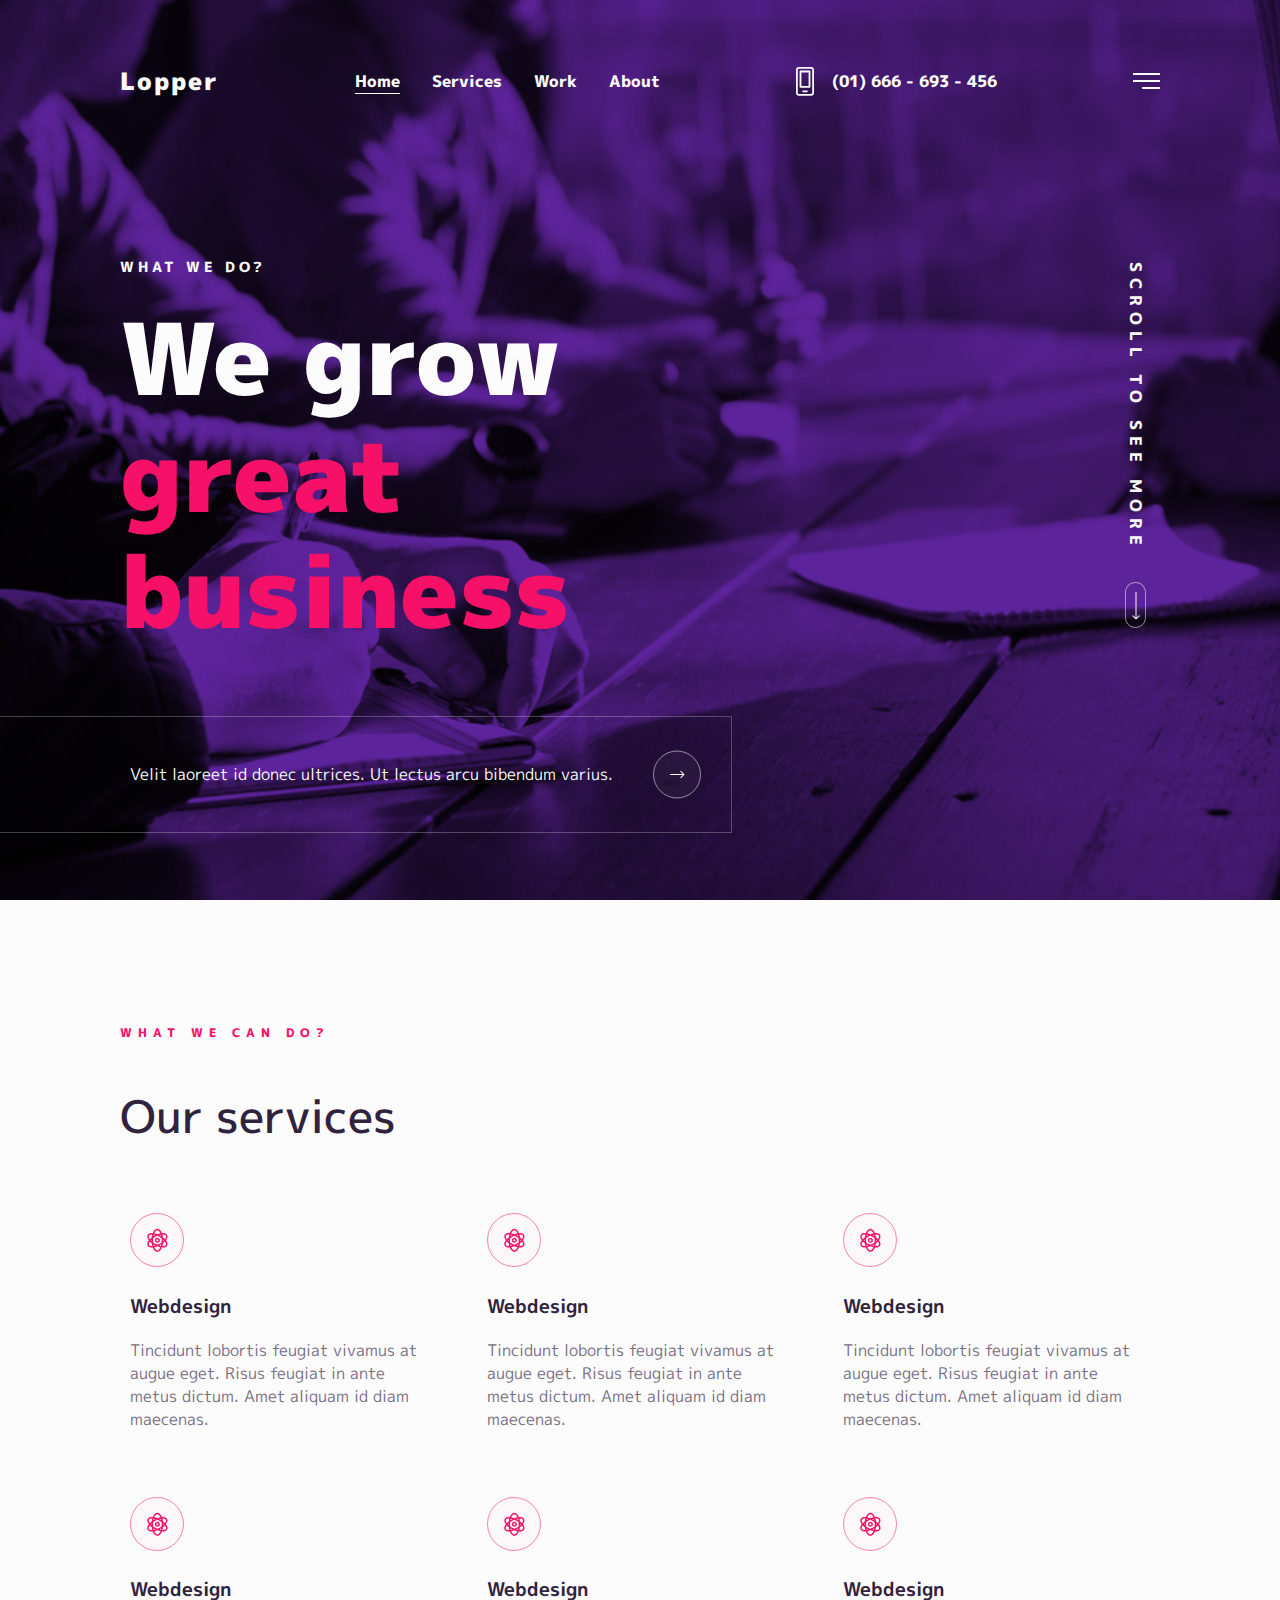
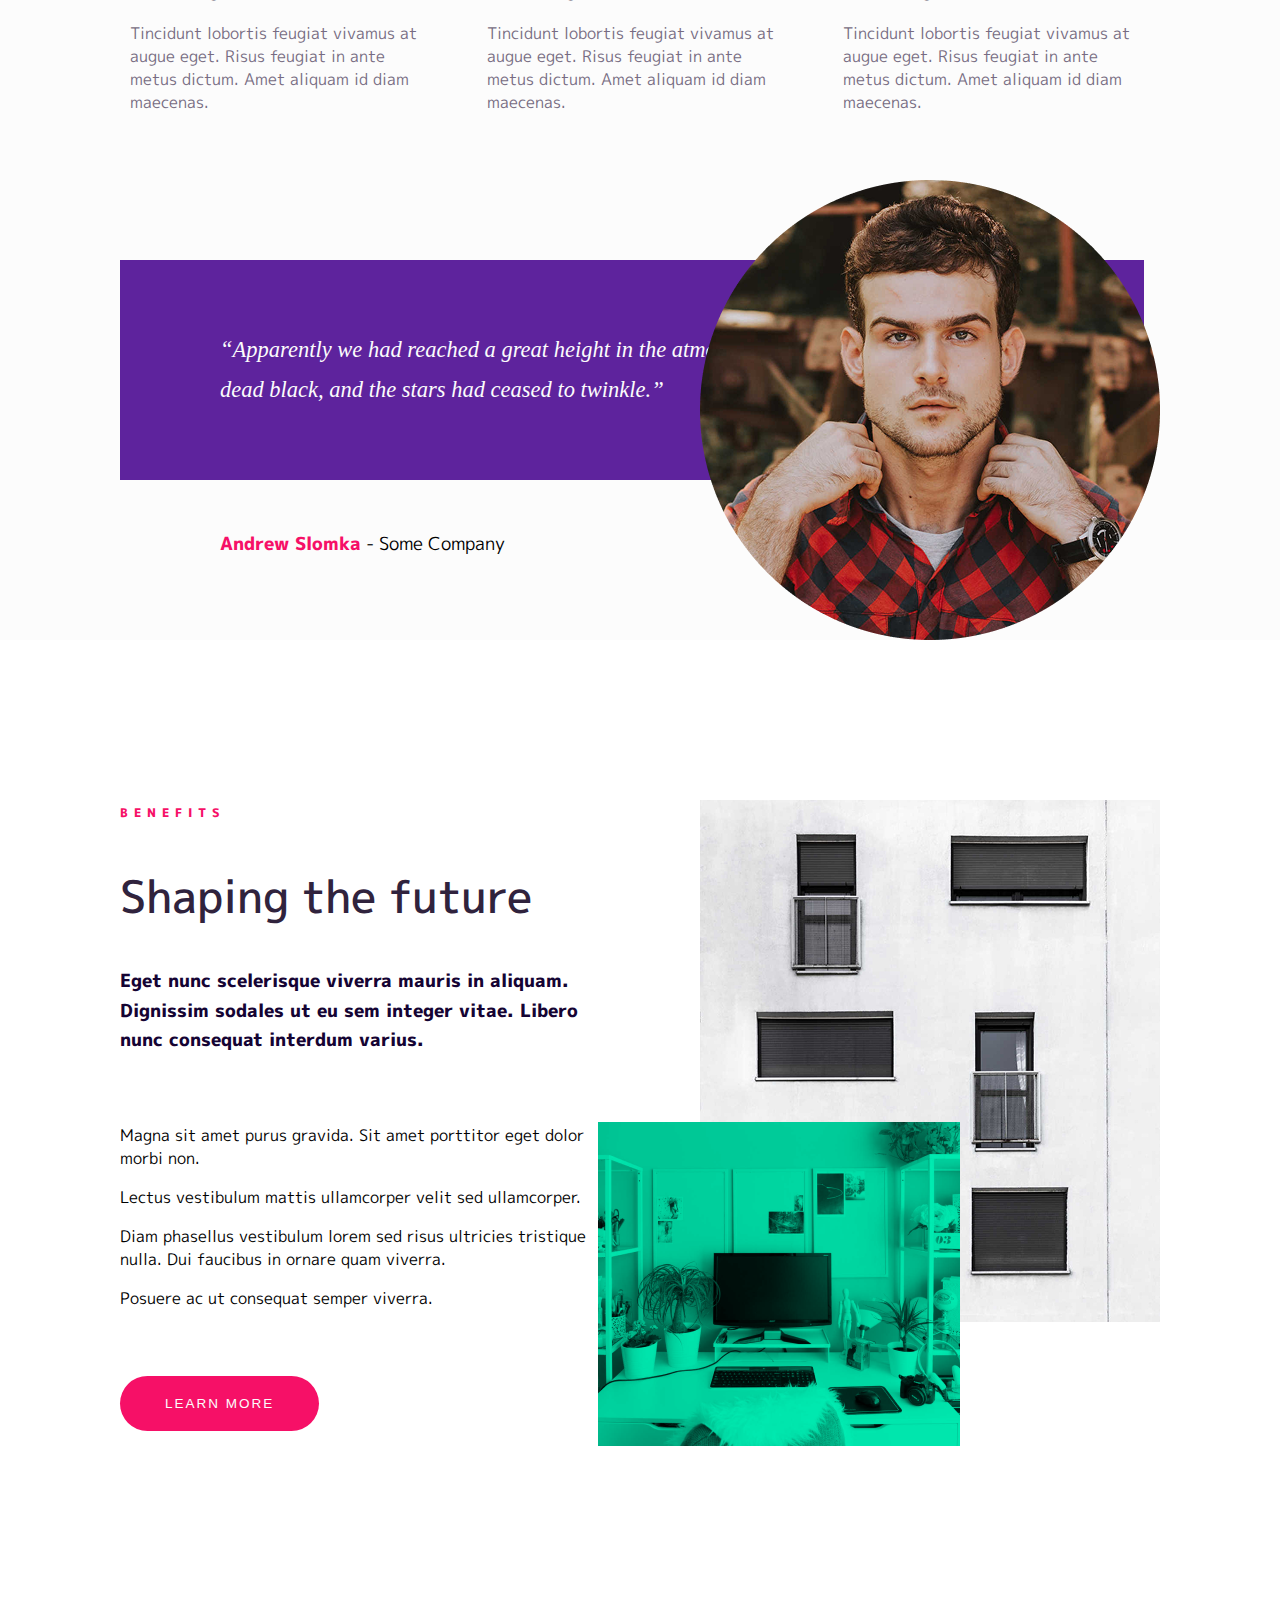
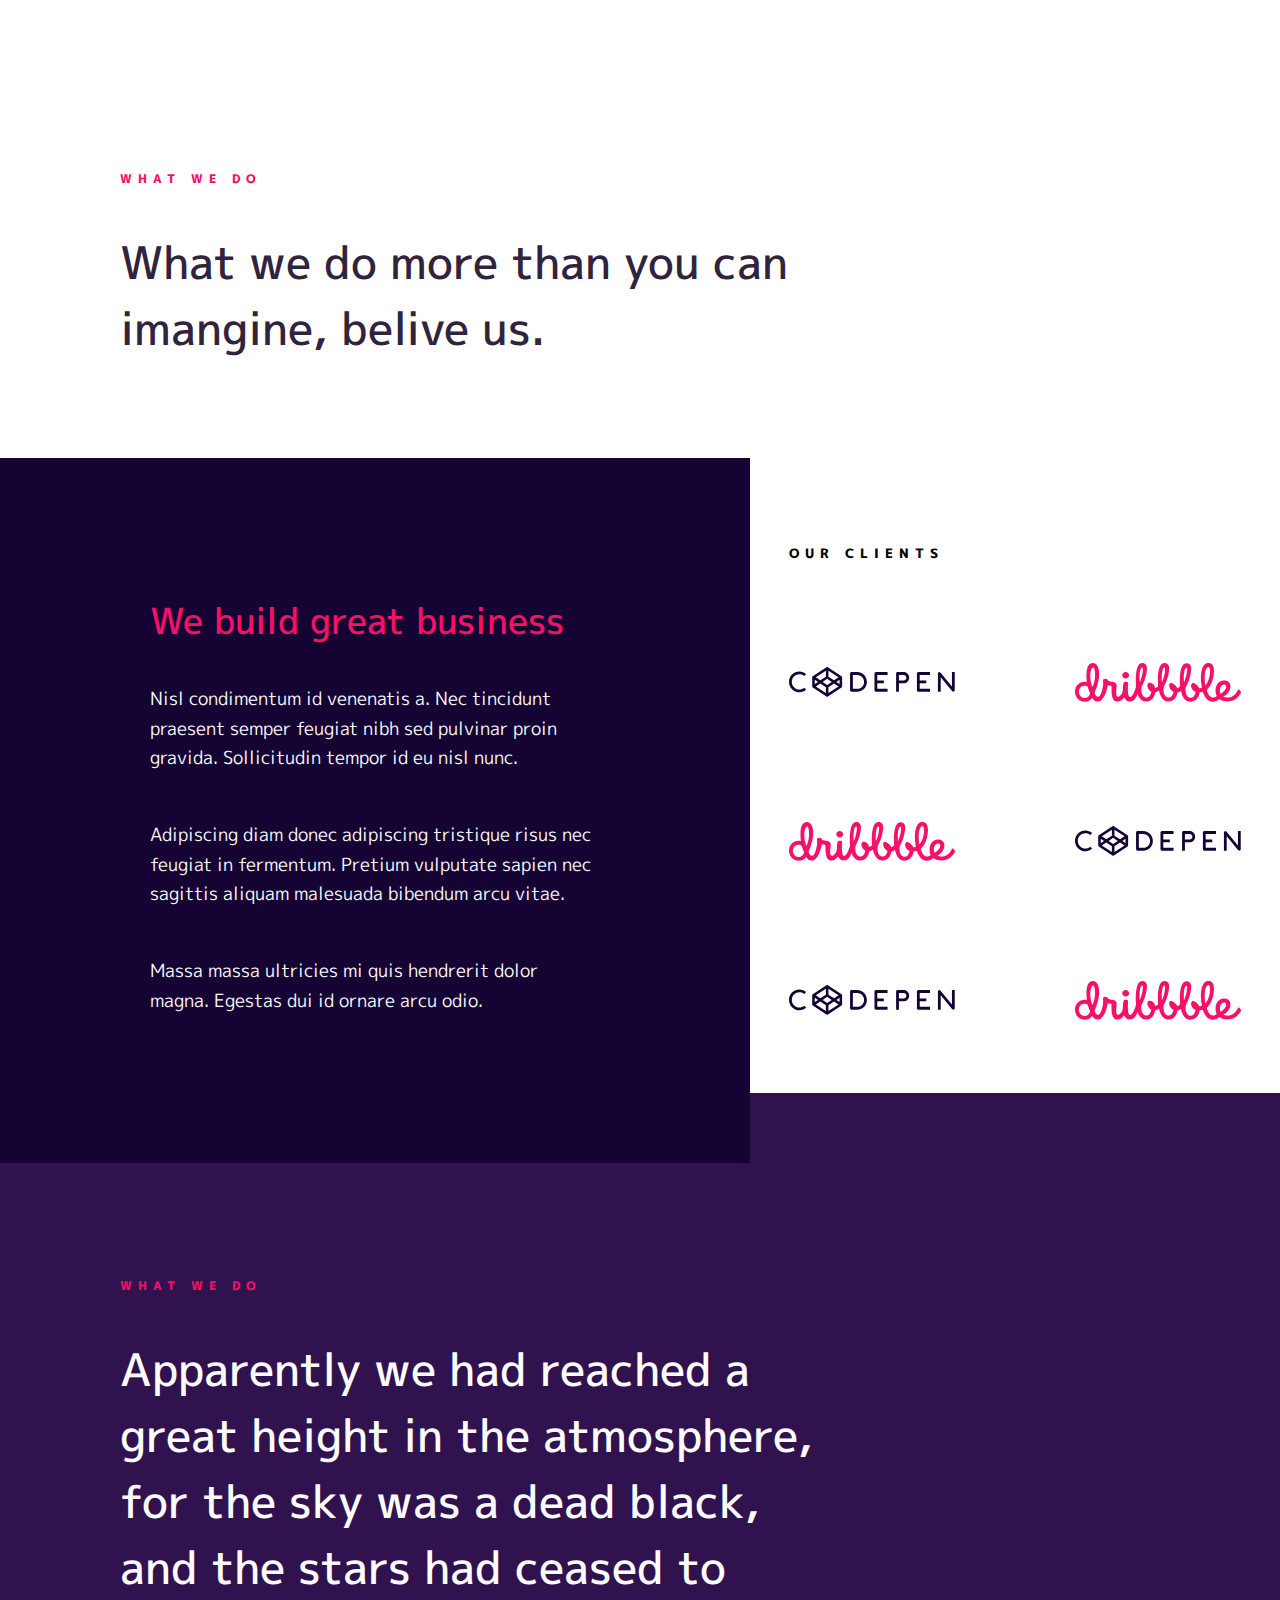
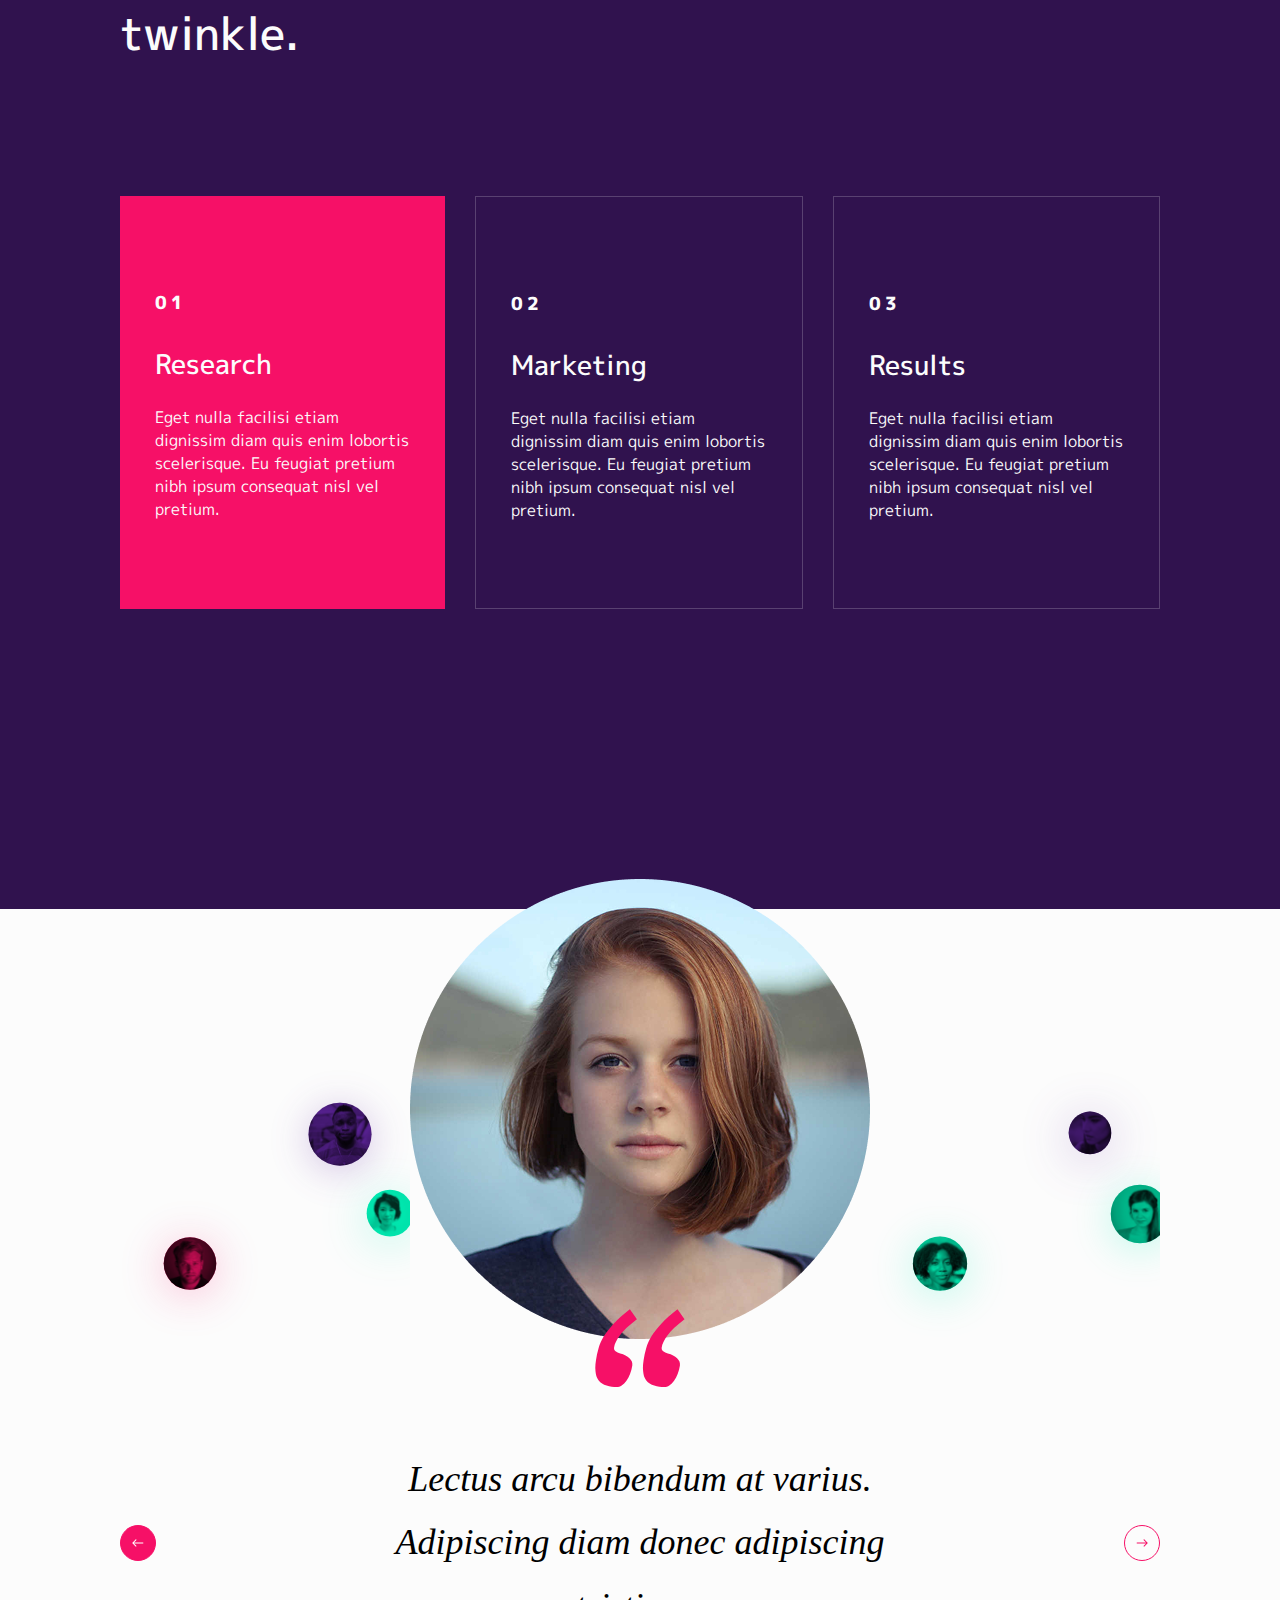
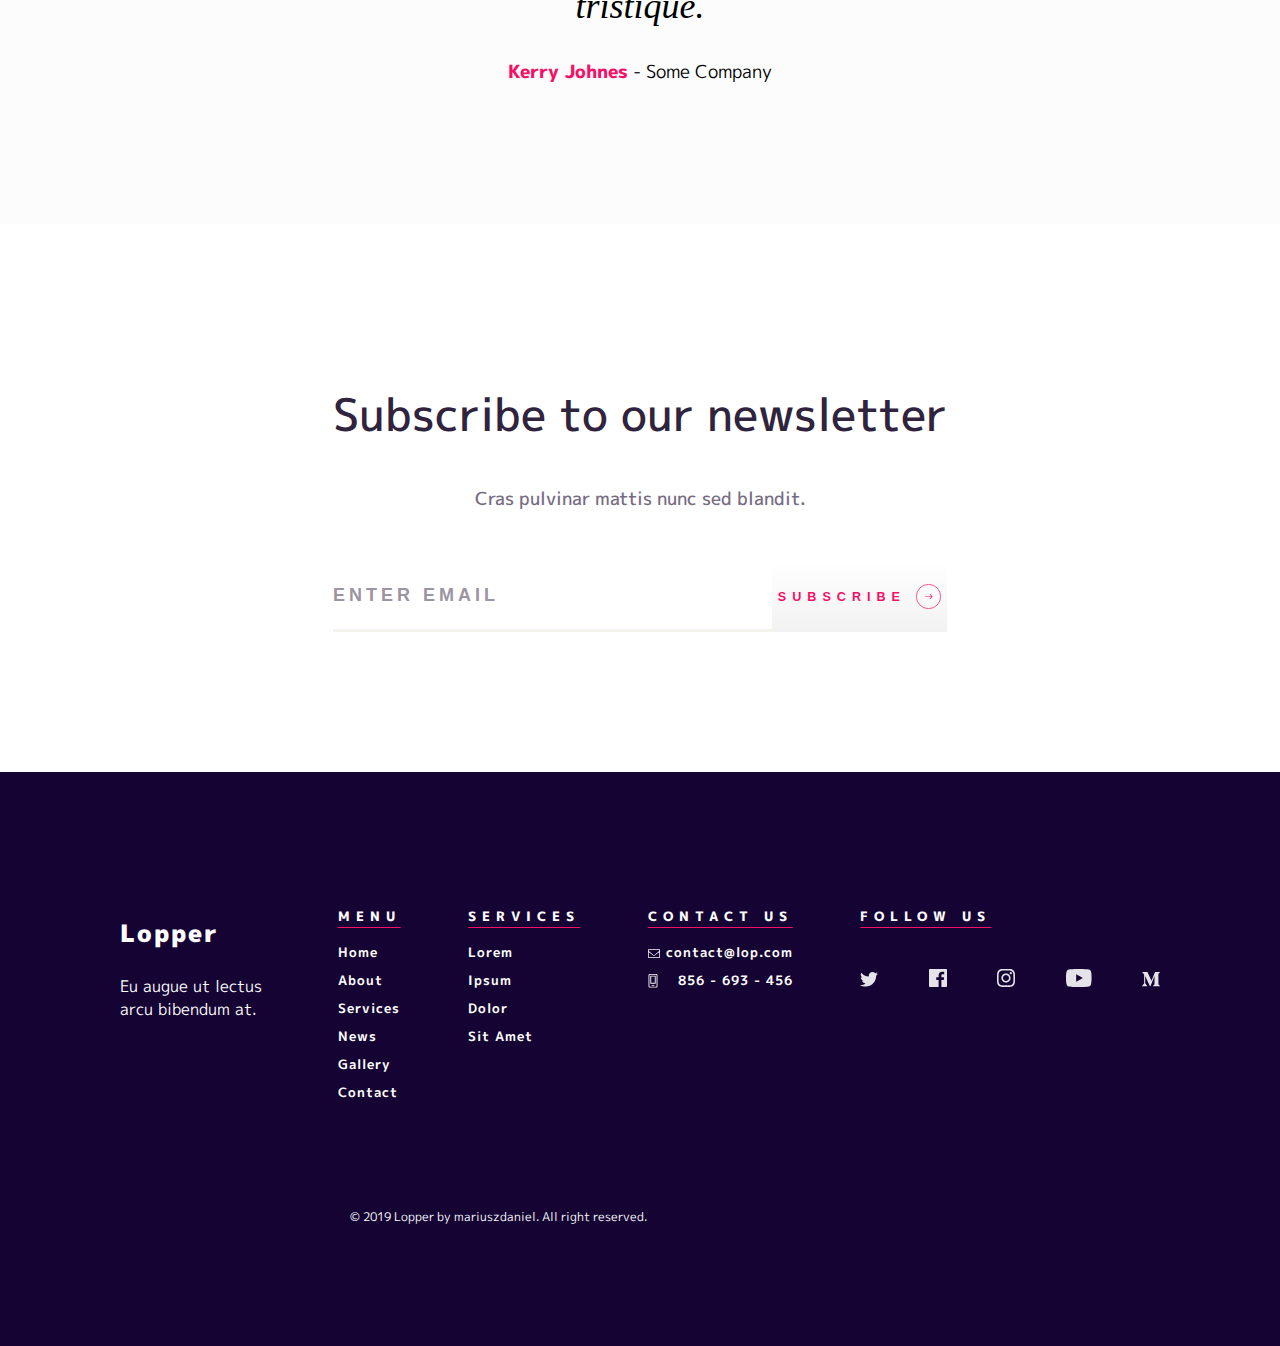
<file: index.html>
<!DOCTYPE html>
<html lang="en">
<head>
    <meta charset="UTF-8">
    <title>Lopper</title>
    <link rel="stylesheet" type="text/css" href="./scss/all.css">
    <link rel="preload" href="assets/bg.png" as="image">
    <link rel="preconnect" href="https://fonts.googleapis.com">
    <link rel="preconnect" href="https://fonts.gstatic.com" crossorigin>
    <link href="https://fonts.googleapis.com/css2?family=M+PLUS+1p:wght@400;500;700;800;900&display=swap"
          rel="stylesheet">
</head>
<body>

<section class="home">
    <header class="header">
        <h1 class="header__logo">Lopper</h1>
        <ul class="header__links">
            <li class="active"><a href="#">Home</a></li>
            <li><a href="./services.html">Services</a></li>
            <li><a href="">Work</a></li>
            <li><a href="./about.html">About</a></li>
        </ul>
        <p class="header__number">
        <svg width="18" height="29" viewBox="0 0 18 29" fill="none" xmlns="http://www.w3.org/2000/svg">
            <path d="M12.6 5.4V18.9H5.4V5.4H12.6ZM15.3 0H2.7C1.20938 0 0 1.20938 0 2.7V26.1C0 27.5906 1.20938 28.8 2.7 28.8H15.3C16.7906 28.8 18 27.5906 18 26.1V2.7C18 1.20938 16.7906 0 15.3 0ZM2.7 27C2.205 27 1.8 26.595 1.8 26.1V2.7C1.8 2.205 2.205 1.8 2.7 1.8H15.3C15.795 1.8 16.2 2.205 16.2 2.7V26.1C16.2 26.595 15.795 27 15.3 27H2.7ZM13.725 3.6H4.275C3.90375 3.6 3.6 3.90375 3.6 4.275V20.025C3.6 20.3963 3.90375 20.7 4.275 20.7H13.725C14.0962 20.7 14.4 20.3963 14.4 20.025V4.275C14.4 3.90375 14.0962 3.6 13.725 3.6ZM11.025 23.4H6.975C6.60375 23.4 6.3 23.7038 6.3 24.075V24.525C6.3 24.8963 6.60375 25.2 6.975 25.2H11.025C11.3962 25.2 11.7 24.8963 11.7 24.525V24.075C11.7 23.7038 11.3962 23.4 11.025 23.4Z" fill="currentColor"/>
        </svg>
        (01) 666 - 693 - 456</p>
        <svg class="header__burger" width="27" height="16" viewBox="0 0 27 16" fill="none" xmlns="http://www.w3.org/2000/svg">
            <rect width="27" height="2" fill="#FCFCFC"/>
            <rect y="7" width="27" height="2" fill="#FCFCFC"/>
            <rect x="9" y="14" width="18" height="2" fill="#FCFCFC"/>
        </svg>

    </header>
    <div class="home__wrapper">
        <div class="home__title">
            <p>What we do?</p>
            <h1>We grow <span class="pink">great business</span></h1>
        </div>
        <div class="home__scroll">
            <p>Scroll to see more</p>
            <img src="/assets/arrow--long.svg" alt="Длинная стрелка">
        </div>
    </div>
    <div class="home__subheader">
        <p>Velit laoreet id donec ultrices. Ut lectus arcu bibendum varius.</p>
        <img src="/assets/arrow.svg" alt="Стрелка">
    </div>
</section>

<section class="services">
    <div class="services__title">
        <small>What we can do?</small>
        <h2>Our services</h2>
    </div>
    <div class="services__list">
        <div class="services__card">
            <img src="/assets/services-icon.svg" alt="Сервис">
            <h3>Webdesign</h3>
            <p>Tincidunt lobortis feugiat vivamus at augue eget. Risus feugiat in ante metus dictum. Amet aliquam id
                diam maecenas.</p>
        </div>
        <div class="services__card">
            <img src="/assets/services-icon.svg" alt="Сервис">
            <h3>Webdesign</h3>
            <p>Tincidunt lobortis feugiat vivamus at augue eget. Risus feugiat in ante metus dictum. Amet aliquam id
                diam maecenas.</p>
        </div>
        <div class="services__card">
            <img src="/assets/services-icon.svg" alt="Сервис">
            <h3>Webdesign</h3>
            <p>Tincidunt lobortis feugiat vivamus at augue eget. Risus feugiat in ante metus dictum. Amet aliquam id
                diam maecenas.</p>
        </div>
        <div class="services__card">
            <img src="/assets/services-icon.svg" alt="Сервис">
            <h3>Webdesign</h3>
            <p>Tincidunt lobortis feugiat vivamus at augue eget. Risus feugiat in ante metus dictum. Amet aliquam id
                diam maecenas.</p>
        </div>
        <div class="services__card">
            <img src="/assets/services-icon.svg" alt="Сервис">
            <h3>Webdesign</h3>
            <p>Tincidunt lobortis feugiat vivamus at augue eget. Risus feugiat in ante metus dictum. Amet aliquam id
                diam maecenas.</p>
        </div>
        <div class="services__card">
            <img src="/assets/services-icon.svg" alt="Сервис">
            <h3>Webdesign</h3>
            <p>Tincidunt lobortis feugiat vivamus at augue eget. Risus feugiat in ante metus dictum. Amet aliquam id
                diam maecenas.</p>
        </div>
    </div>
    <div class="services__quote">
        <blockquote>“Apparently we had reached a great height in the atmosphere, for the sky was a dead black, and the
            stars had ceased to twinkle.”
        </blockquote>
    </div>
    <div class="services__author">
        <img src="/assets/quote--man.png" alt="Мужик">
        <p><span class="pink">Andrew Slomka</span> - Some Company</p>
    </div>
</section>

<section class="benefits">
    <div class="benefits__content">
        <div class="benefits__title">
            <small>Benefits</small>
            <h2>Shaping the future</h2>
            <h4>Eget nunc scelerisque viverra mauris in aliquam. Dignissim sodales ut eu sem integer vitae. Libero nunc
                consequat interdum varius.</h4>
        </div>
        <div class="benefits__info">
            <p>Magna sit amet purus gravida. Sit amet porttitor eget dolor morbi non.</p>
            <p>Lectus vestibulum mattis ullamcorper velit sed ullamcorper.</p>
            <p>Diam phasellus vestibulum lorem sed risus ultricies tristique nulla. Dui faucibus in ornare quam
                viverra.</p>
            <p>Posuere ac ut consequat semper viverra.</p>
            <button class="button">Learn more</button>
        </div>
    </div>
    <div class="benefits__images">
        <img src="/assets/benefits--img.png" alt="Первая фотка">
        <img class="upper" src="/assets/benefits--img2.png" alt="Вторая фотка">
    </div>
</section>

<section class="clients">
    <div class="clients__title">
        <small>What we do</small>
        <h2>What we do more than you can imangine, belive us.</h2>
    </div>
    <div class="clients__content">
        <div class="clients__text">
            <h3>We build great business</h3>
            <p>Nisl condimentum id venenatis a. Nec tincidunt praesent semper feugiat nibh sed pulvinar proin gravida.
                Sollicitudin tempor id eu nisl nunc. </p>
            <p>Adipiscing diam donec adipiscing tristique risus nec feugiat in fermentum. Pretium vulputate sapien nec
                sagittis aliquam malesuada bibendum arcu vitae. </p>
            <p>Massa massa ultricies mi quis hendrerit dolor magna. Egestas dui id ornare arcu odio. </p>
        </div>
        <div class="clients__list">
            <p>Our clients</p>
            <div class="clients__logos">
                <img src="/assets/codepen.svg" alt="Codepen">
                <img src="/assets/dribble.svg" alt="Dribble">
                <img src="/assets/dribble.svg" alt="Dribble">
                <img src="/assets/codepen.svg" alt="Codepen">
                <img src="/assets/codepen.svg" alt="Codepen">
                <img src="/assets/dribble.svg" alt="Dribble">
            </div>
        </div>
    </div>
    <div class="clients__advantages">
        <small>What we do</small>
        <h2>Apparently we had reached a great height in the atmosphere, for the sky was a dead black, and the stars had ceased to twinkle.</h2>
        <div class="clients__cards">
            <div class="clients__cards--active">
                <h3>01</h3>
                <h2>Research</h2>
                <p>Eget nulla facilisi etiam dignissim diam quis enim lobortis scelerisque. Eu feugiat pretium nibh
                    ipsum consequat nisl vel pretium.</p>
            </div>
            <div class="clients__cards--dark">
                <h3 class="pink">02</h3>
                <h2>Marketing</h2>
                <p>Eget nulla facilisi etiam dignissim diam quis enim lobortis scelerisque. Eu feugiat pretium nibh
                    ipsum consequat nisl vel pretium.</p>
            </div>
            <div class="clients__cards--dark">
                <h3 class="pink">03</h3>
                <h2>Results</h2>
                <p>Eget nulla facilisi etiam dignissim diam quis enim lobortis scelerisque. Eu feugiat pretium nibh
                    ipsum consequat nisl vel pretium.</p>
            </div>
        </div>
    </div>
</section>

<section class="quote">
    <div class="quote__content">
        <div class="quote__floating">
            <img src="/assets/man1.svg" alt="Мужик">
            <img src="/assets/man2.svg" alt="Мужик">
            <img src="/assets/woman1.svg" alt="Баба">
        </div>
        <div class="quote__image">
            <img src="/assets/quote--woman.png" alt="Женщина">
            <img class="quote--sign" src="/assets/quote--sign.svg" alt="Знак цитаты">
        </div>
        <div class="quote__floating">
            <img src="/assets/woman2.svg" alt="Мужик">
            <img src="/assets/woman3.svg" alt="Мужик">
            <img src="/assets/woman4.svg" alt="Женщина">
            <img src="/assets/man3.svg" alt="Мужик">
        </div>
    </div>
    <div class="quote__text">
        <img src="/assets/arrow--left.svg" alt="Стрелка влево">
        <blockquote>Lectus arcu bibendum at varius. Adipiscing diam donec adipiscing tristique.</blockquote>
        <img src="/assets/arrow--right.svg" alt="Стрелка вправо">
    </div>
    <p><span class="pink">Kerry Johnes</span> - Some Company</p>
</section>

<section class="subscribe">
    <div>
        <h2>Subscribe to our newsletter</h2>
        <p>Cras pulvinar mattis nunc sed blandit.</p>
        <label class="subscribe__label">
            <input type="email" placeholder="Enter email">
            <button>Subscribe <img src="/assets/arrow--right.svg" alt="Стрелка вправо"></button>
        </label>
    </div>
</section>

<footer class="footer">
    <div class="footer__content">
        <div class="footer__logo">
            <h2>Lopper</h2>
            <p>Eu augue ut lectus arcu bibendum at.</p>
        </div>
        <div class="footer__menu">
            <h2>Menu</h2>
            <ul>
                <li><a href="index.html">Home</a></li>
                <li><a href="about.html">About</a></li>
                <li><a href="services.html">Services</a></li>
                <li><a href="#">News</a></li>
                <li><a href="gallery.html">Gallery</a></li>
                <li><a href="contact.html">Contact</a></li>
            </ul>
        </div>
        <div class="footer__menu">
            <h2>Services</h2>
            <ul>
                <li>Lorem</li>
                <li>Ipsum</li>
                <li>Dolor</li>
                <li>Sit Amet</li>
            </ul>
        </div>
        <div class="footer__menu">
            <h2>Contact us</h2>
            <ul>
                <li class="contact"><img src="/assets/mail.svg" alt="Почта"><a href="mailto:contact@lop.com">contact@lop.com</a></li>
                <li class="contact"><img src="/assets/phone.svg" alt="Номер телефона"><a href="tel:856693456">856 - 693 - 456</a></li>
            </ul>
        </div>
        <div class="footer__menu">
            <h2>Follow us</h2>
            <ul class="row">
                <li><a href="https://rkn.gov.ru/"><img src="/assets/twitter.svg" alt="Компания Meta (признана в РФ экстремистской организацией и запрещена)"></a></li>
                <li><a href="https://rkn.gov.ru/"><img src="/assets/facebook.svg" alt="Компания Meta (признана в РФ экстремистской организацией и запрещена)"></a></li>
                <li><a href="https://rkn.gov.ru/"><img src="/assets/instagram.svg" alt="Компания Meta (признана в РФ экстремистской организацией и запрещена)"></a></li>
                <li><a href="https://youtube.com"><img src="/assets/youtube.svg" alt="Ютуб"></a></li>
                <li><a href="#"><img src="/assets/m.svg" alt="М"></a></li>
            </ul>
        </div>
    </div>
    <p class="rights">© 2019 Lopper by mariuszdaniel. All right reserved.</p>
</footer>

</body>
</html>
</file>
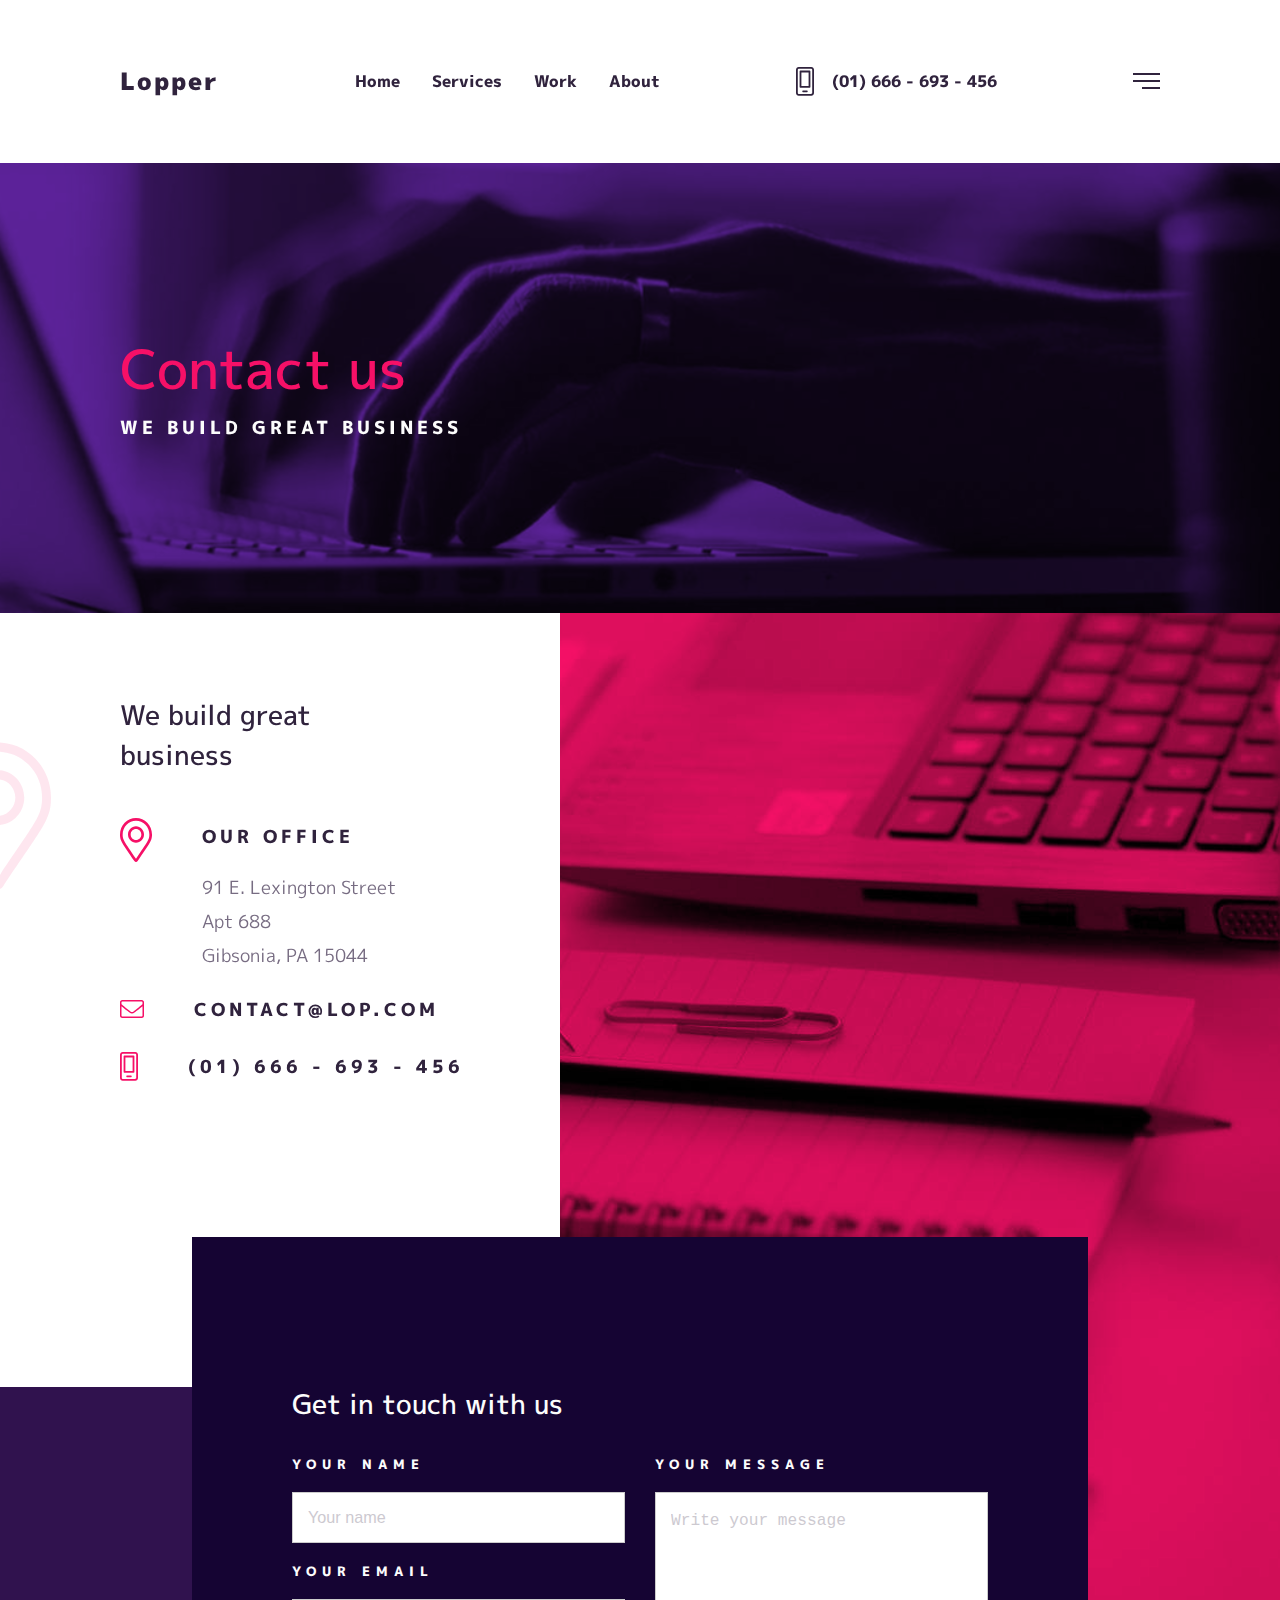
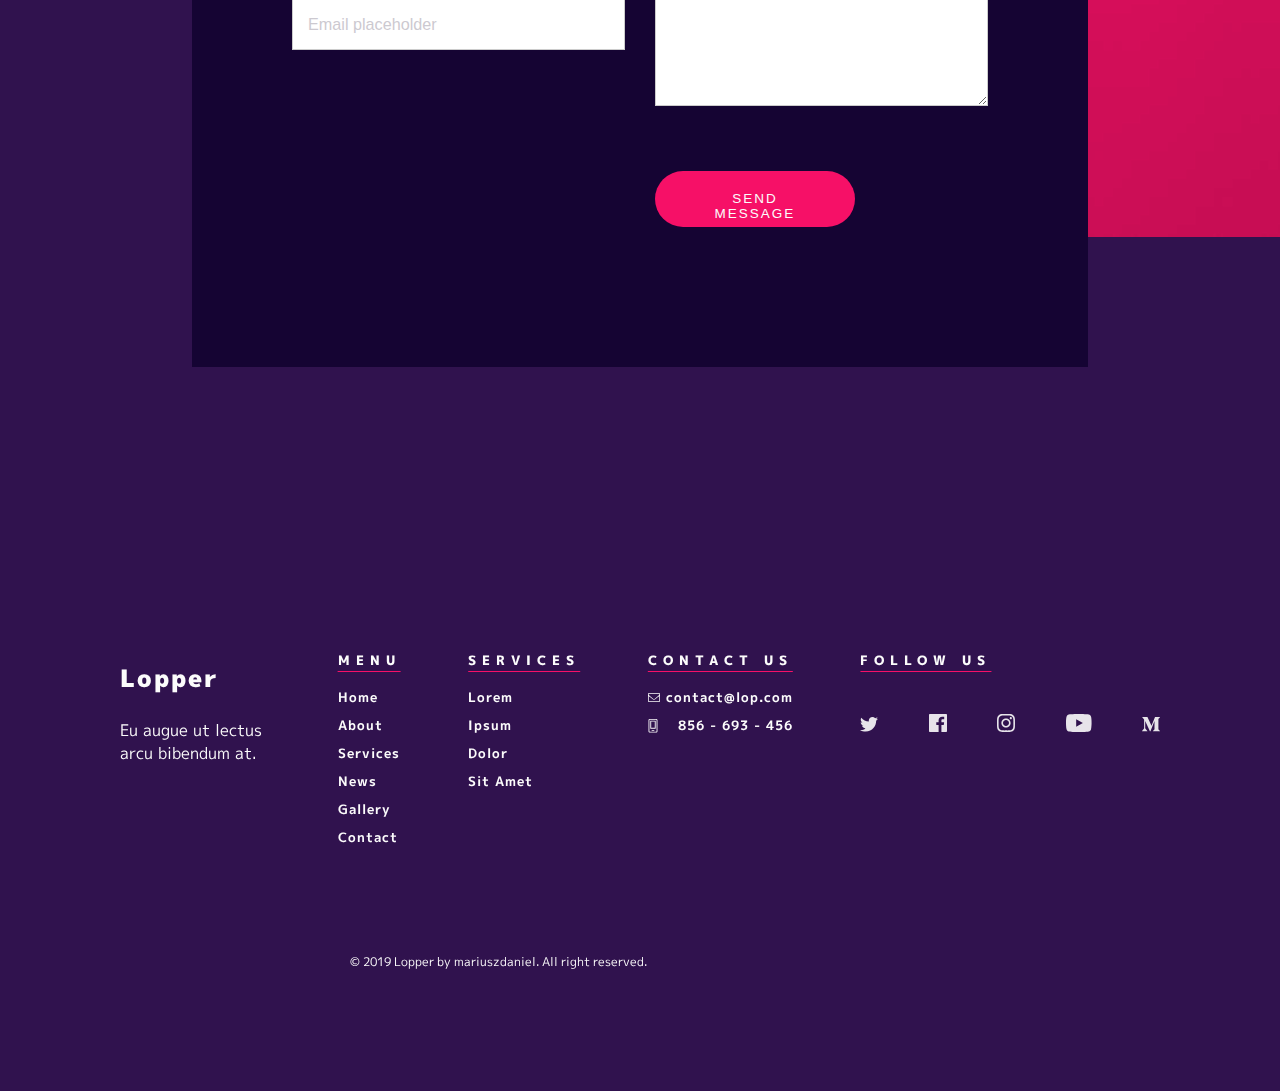
<file: contact.html>
<!DOCTYPE html>
<html lang="en">
<head>
    <meta charset="UTF-8">
    <title>Contact</title>
    <link rel="stylesheet" type="text/css" href="./scss/all.css">
    <link rel="preload" href="assets/bg.png" as="image">
    <link rel="preconnect" href="https://fonts.googleapis.com">
    <link rel="preconnect" href="https://fonts.gstatic.com" crossorigin>
    <link href="https://fonts.googleapis.com/css2?family=M+PLUS+1p:wght@400;500;700;800;900&display=swap"
          rel="stylesheet">
</head>
<body>

<header class="header white">
    <h1 class="header__logo">Lopper</h1>
    <ul class="header__links">
        <li><a href="index.html">Home</a></li>
        <li><a href="./services.html">Services</a></li>
        <li><a href="#">Work</a></li>
        <li><a href="./about.html">About</a></li>
    </ul>
    <p class="header__number">
        <svg width="18" height="29" viewBox="0 0 18 29" fill="none" xmlns="http://www.w3.org/2000/svg">
            <path d="M12.6 5.4V18.9H5.4V5.4H12.6ZM15.3 0H2.7C1.20938 0 0 1.20938 0 2.7V26.1C0 27.5906 1.20938 28.8 2.7 28.8H15.3C16.7906 28.8 18 27.5906 18 26.1V2.7C18 1.20938 16.7906 0 15.3 0ZM2.7 27C2.205 27 1.8 26.595 1.8 26.1V2.7C1.8 2.205 2.205 1.8 2.7 1.8H15.3C15.795 1.8 16.2 2.205 16.2 2.7V26.1C16.2 26.595 15.795 27 15.3 27H2.7ZM13.725 3.6H4.275C3.90375 3.6 3.6 3.90375 3.6 4.275V20.025C3.6 20.3963 3.90375 20.7 4.275 20.7H13.725C14.0962 20.7 14.4 20.3963 14.4 20.025V4.275C14.4 3.90375 14.0962 3.6 13.725 3.6ZM11.025 23.4H6.975C6.60375 23.4 6.3 23.7038 6.3 24.075V24.525C6.3 24.8963 6.60375 25.2 6.975 25.2H11.025C11.3962 25.2 11.7 24.8963 11.7 24.525V24.075C11.7 23.7038 11.3962 23.4 11.025 23.4Z"
                  fill="currentColor"/>
        </svg>
        (01) 666 - 693 - 456
    </p>
    <svg class="header__burger" width="27" height="16" viewBox="0 0 27 16" fill="none"
         xmlns="http://www.w3.org/2000/svg">
        <rect width="27" height="2" fill="currentColor"/>
        <rect y="7" width="27" height="2" fill="currentColor"/>
        <rect x="9" y="14" width="18" height="2" fill="currentColor"/>
    </svg>
</header>

<section class="first contact--page">
    <h1 class="first__title">Contact us</h1>
    <p>We build great business</p>
</section>

<section class="contacts">
    <div class="contacts__content">
        <div class="contacts__info">
            <svg class="bg" width="107" height="286" viewBox="0 0 32 44" fill="none" xmlns="http://www.w3.org/2000/svg">
                <path d="M16 8.25C11.5887 8.25 8 11.9509 8 16.5C8 21.0491 11.5887 24.75 16 24.75C20.4113 24.75 24 21.0491 24 16.5C24 11.9509 20.4113 8.25 16 8.25ZM16 22C13.0592 22 10.6667 19.5327 10.6667 16.5C10.6667 13.4673 13.0592 11 16 11C18.9408 11 21.3333 13.4673 21.3333 16.5C21.3333 19.5327 18.9408 22 16 22ZM16 0C7.16342 0 0 7.38727 0 16.5C0 23.1527 2.2475 25.0105 14.3557 43.1123C15.1502 44.2958 16.8498 44.296 17.6444 43.1123C29.7525 25.0105 32 23.1527 32 16.5C32 7.38727 24.8366 0 16 0ZM16 40.7285C4.39208 23.4169 2.66667 22.0425 2.66667 16.5C2.66667 12.8272 4.05358 9.37432 6.57192 6.77729C9.09025 4.18026 12.4385 2.75 16 2.75C19.5615 2.75 22.9097 4.18026 25.4281 6.77729C27.9464 9.37432 29.3333 12.8272 29.3333 16.5C29.3333 22.0421 27.609 23.4154 16 40.7285Z" fill="#F61067"/>
            </svg>
            <h2>We build great business</h2>
            <div class="contacts__container">
                <div class="contacts__text">
                    <img src="/assets/mark.svg" alt="">
                </div>
                <div class="contacts__address">
                    <h3>Our office</h3>
                    <p>91 E. Lexington Street</p>
                    <p>Apt 688</p>
                    <p>Gibsonia, PA 15044</p>
                </div>
            </div>
            <div class="contacts__text">
                <svg xmlns="http://www.w3.org/2000/svg" width="24" height="18" viewBox="0 0 24 18" fill="none">
                    <path d="M21.75 0H2.25C1.00781 0 0 1.00781 0 2.25V15.75C0 16.9922 1.00781 18 2.25 18H21.75C22.9922 18 24 16.9922 24 15.75V2.25C24 1.00781 22.9922 0 21.75 0ZM2.25 1.5H21.75C22.1625 1.5 22.5 1.8375 22.5 2.25V4.19062C21.4734 5.05781 20.0063 6.25313 15.4406 9.87656C14.6484 10.5047 13.0875 12.0188 12 12C10.9125 12.0188 9.34688 10.5047 8.55938 9.87656C3.99375 6.25313 2.52656 5.05781 1.5 4.19062V2.25C1.5 1.8375 1.8375 1.5 2.25 1.5ZM21.75 16.5H2.25C1.8375 16.5 1.5 16.1625 1.5 15.75V6.14062C2.56875 7.01719 4.25625 8.37188 7.62656 11.0484C8.5875 11.8172 10.2844 13.5094 12 13.5C13.7063 13.5141 15.3891 11.8359 16.3734 11.0484C19.7437 8.37188 21.4312 7.01719 22.5 6.14062V15.75C22.5 16.1625 22.1625 16.5 21.75 16.5Z" fill="#F61067"/>
                </svg>
                <a href="mailto:contact@lop.com">contact@lop.com</a>
            </div>
            <div class="contacts__text">
                <svg xmlns="http://www.w3.org/2000/svg" width="18" height="29" viewBox="0 0 18 29" fill="none">
                    <path d="M12.6 5.4V18.9H5.4V5.4H12.6ZM15.3 0H2.7C1.20938 0 0 1.20938 0 2.7V26.1C0 27.5906 1.20938 28.8 2.7 28.8H15.3C16.7906 28.8 18 27.5906 18 26.1V2.7C18 1.20938 16.7906 0 15.3 0ZM2.7 27C2.205 27 1.8 26.595 1.8 26.1V2.7C1.8 2.205 2.205 1.8 2.7 1.8H15.3C15.795 1.8 16.2 2.205 16.2 2.7V26.1C16.2 26.595 15.795 27 15.3 27H2.7ZM13.725 3.6H4.275C3.90375 3.6 3.6 3.90375 3.6 4.275V20.025C3.6 20.3963 3.90375 20.7 4.275 20.7H13.725C14.0962 20.7 14.4 20.3963 14.4 20.025V4.275C14.4 3.90375 14.0962 3.6 13.725 3.6ZM11.025 23.4H6.975C6.60375 23.4 6.3 23.7038 6.3 24.075V24.525C6.3 24.8963 6.60375 25.2 6.975 25.2H11.025C11.3962 25.2 11.7 24.8963 11.7 24.525V24.075C11.7 23.7038 11.3962 23.4 11.025 23.4Z" fill="#F61067"/>
                </svg>
                <a href="tel:01666693456">(01) 666 - 693 - 456</a>
            </div>
        </div>
        <div class="contacts__image">
            <img src="/assets/contact--img.png" alt="">
        </div>
    </div>
    <div class="contacts__form">
        <form class="form">
            <p>Get in touch with us</p>
            <div class="form__container">
                <div class="form__left-column">
                    <label for="name">Your name</label>
                    <input id="name" type="text" placeholder="Your name">
                    <label for="email">Your email</label>
                    <input id="email" type="email" placeholder="Email placeholder">
                </div>
                <div class="form__right-column">
                    <label for="message">Your message</label>
                    <textarea id="message" placeholder="Write your message"></textarea>
                    <button class="button">Send message</button>
                </div>
            </div>
        </form>
    </div>
</section>

<footer class="footer footer__purple">
    <div class="footer__content">
        <div class="footer__logo">
            <h2>Lopper</h2>
            <p>Eu augue ut lectus arcu bibendum at.</p>
        </div>
        <div class="footer__menu">
            <h2>Menu</h2>
            <ul>
                <li><a href="index.html">Home</a></li>
                <li><a href="about.html">About</a></li>
                <li><a href="services.html">Services</a></li>
                <li><a href="#">News</a></li>
                <li><a href="gallery.html">Gallery</a></li>
                <li><a href="contact.html">Contact</a></li>
            </ul>
        </div>
        <div class="footer__menu">
            <h2>Services</h2>
            <ul>
                <li>Lorem</li>
                <li>Ipsum</li>
                <li>Dolor</li>
                <li>Sit Amet</li>
            </ul>
        </div>
        <div class="footer__menu">
            <h2>Contact us</h2>
            <ul>
                <li class="contact"><img src="/assets/mail.svg" alt="Почта"><a href="mailto:contact@lop.com">contact@lop.com</a></li>
                <li class="contact"><img src="/assets/phone.svg" alt="Номер телефона"><a href="tel:856693456">856 - 693 - 456</a></li>
            </ul>
        </div>
        <div class="footer__menu">
            <h2>Follow us</h2>
            <ul class="row">
                <li><a href="https://rkn.gov.ru/"><img src="/assets/twitter.svg" alt="Компания Meta (признана в РФ экстремистской организацией и запрещена)"></a></li>
                <li><a href="https://rkn.gov.ru/"><img src="/assets/facebook.svg" alt="Компания Meta (признана в РФ экстремистской организацией и запрещена)"></a></li>
                <li><a href="https://rkn.gov.ru/"><img src="/assets/instagram.svg" alt="Компания Meta (признана в РФ экстремистской организацией и запрещена)"></a></li>
                <li><a href="https://youtube.com"><img src="/assets/youtube.svg" alt="Ютуб"></a></li>
                <li><a href="#"><img src="/assets/m.svg" alt="М"></a></li>
            </ul>
        </div>
    </div>
    <p class="rights">© 2019 Lopper by mariuszdaniel. All right reserved.</p>
</footer>

</body>
</html>
</file>
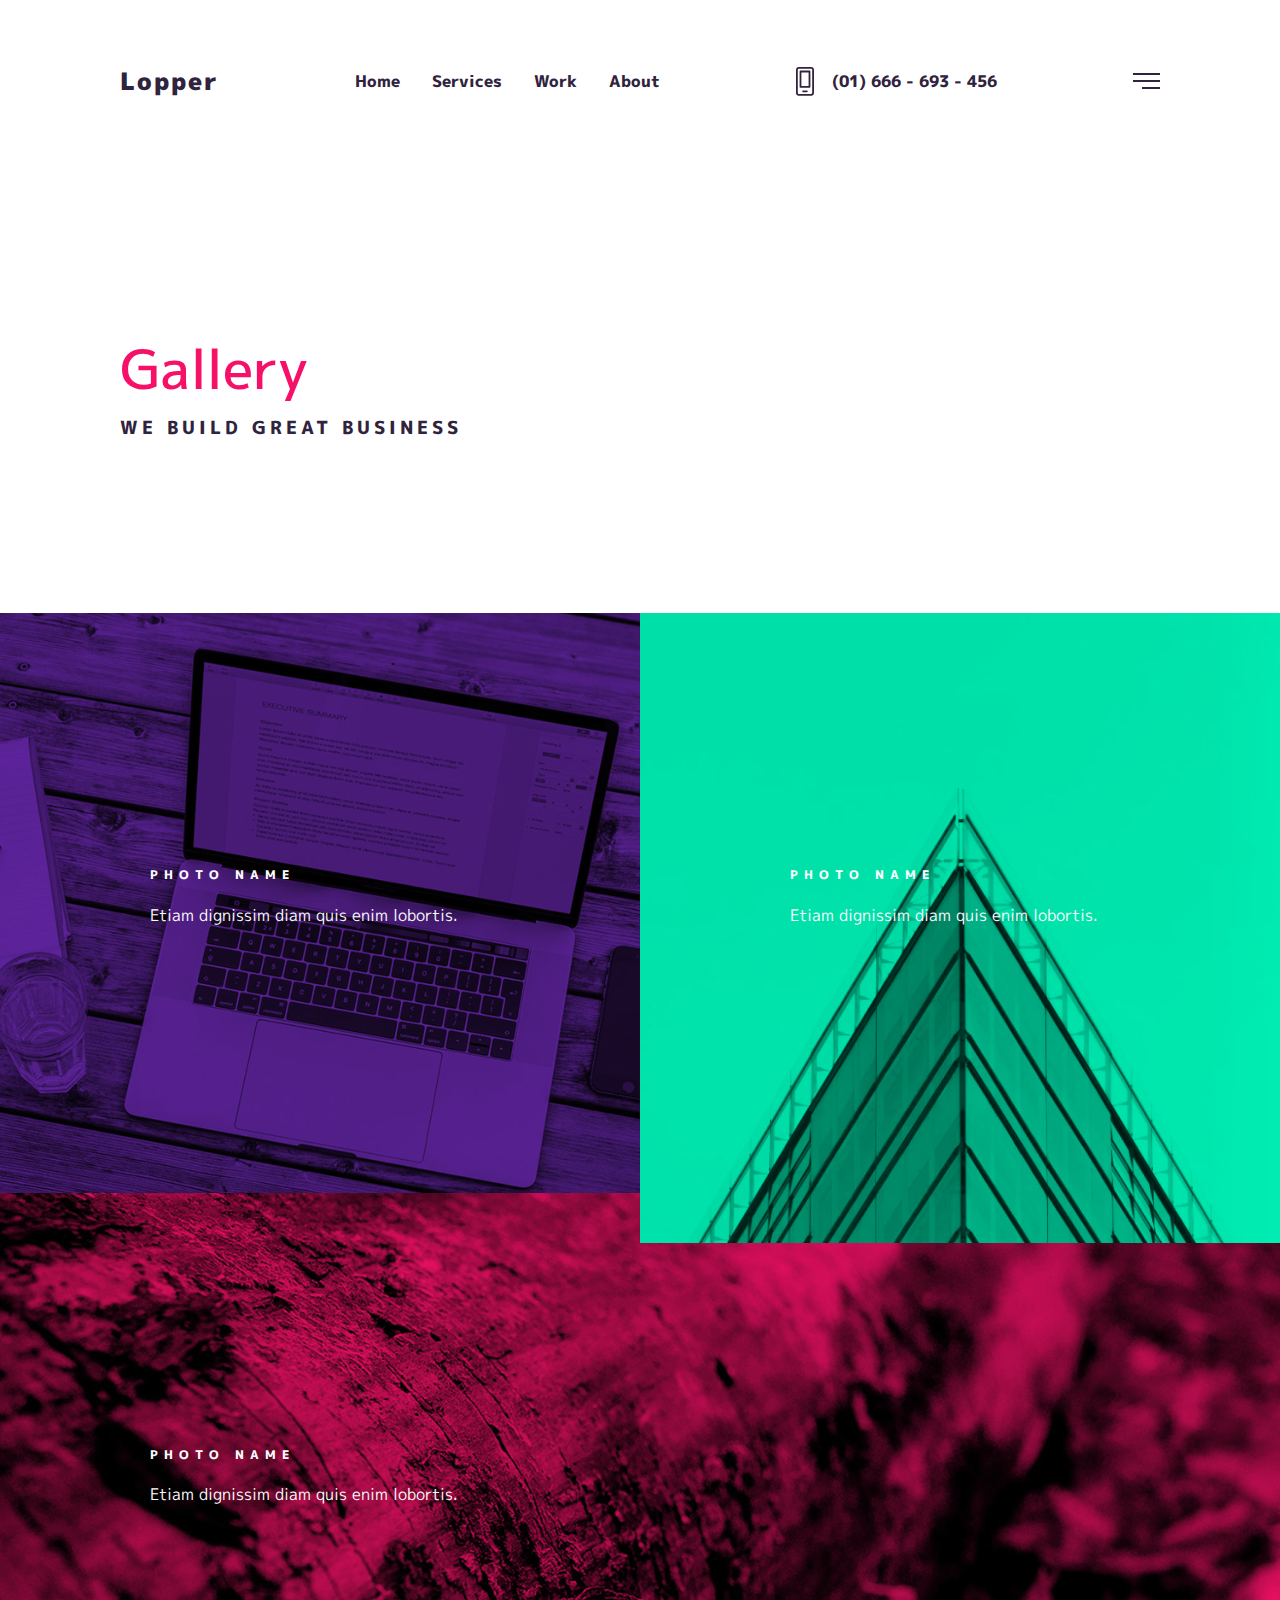
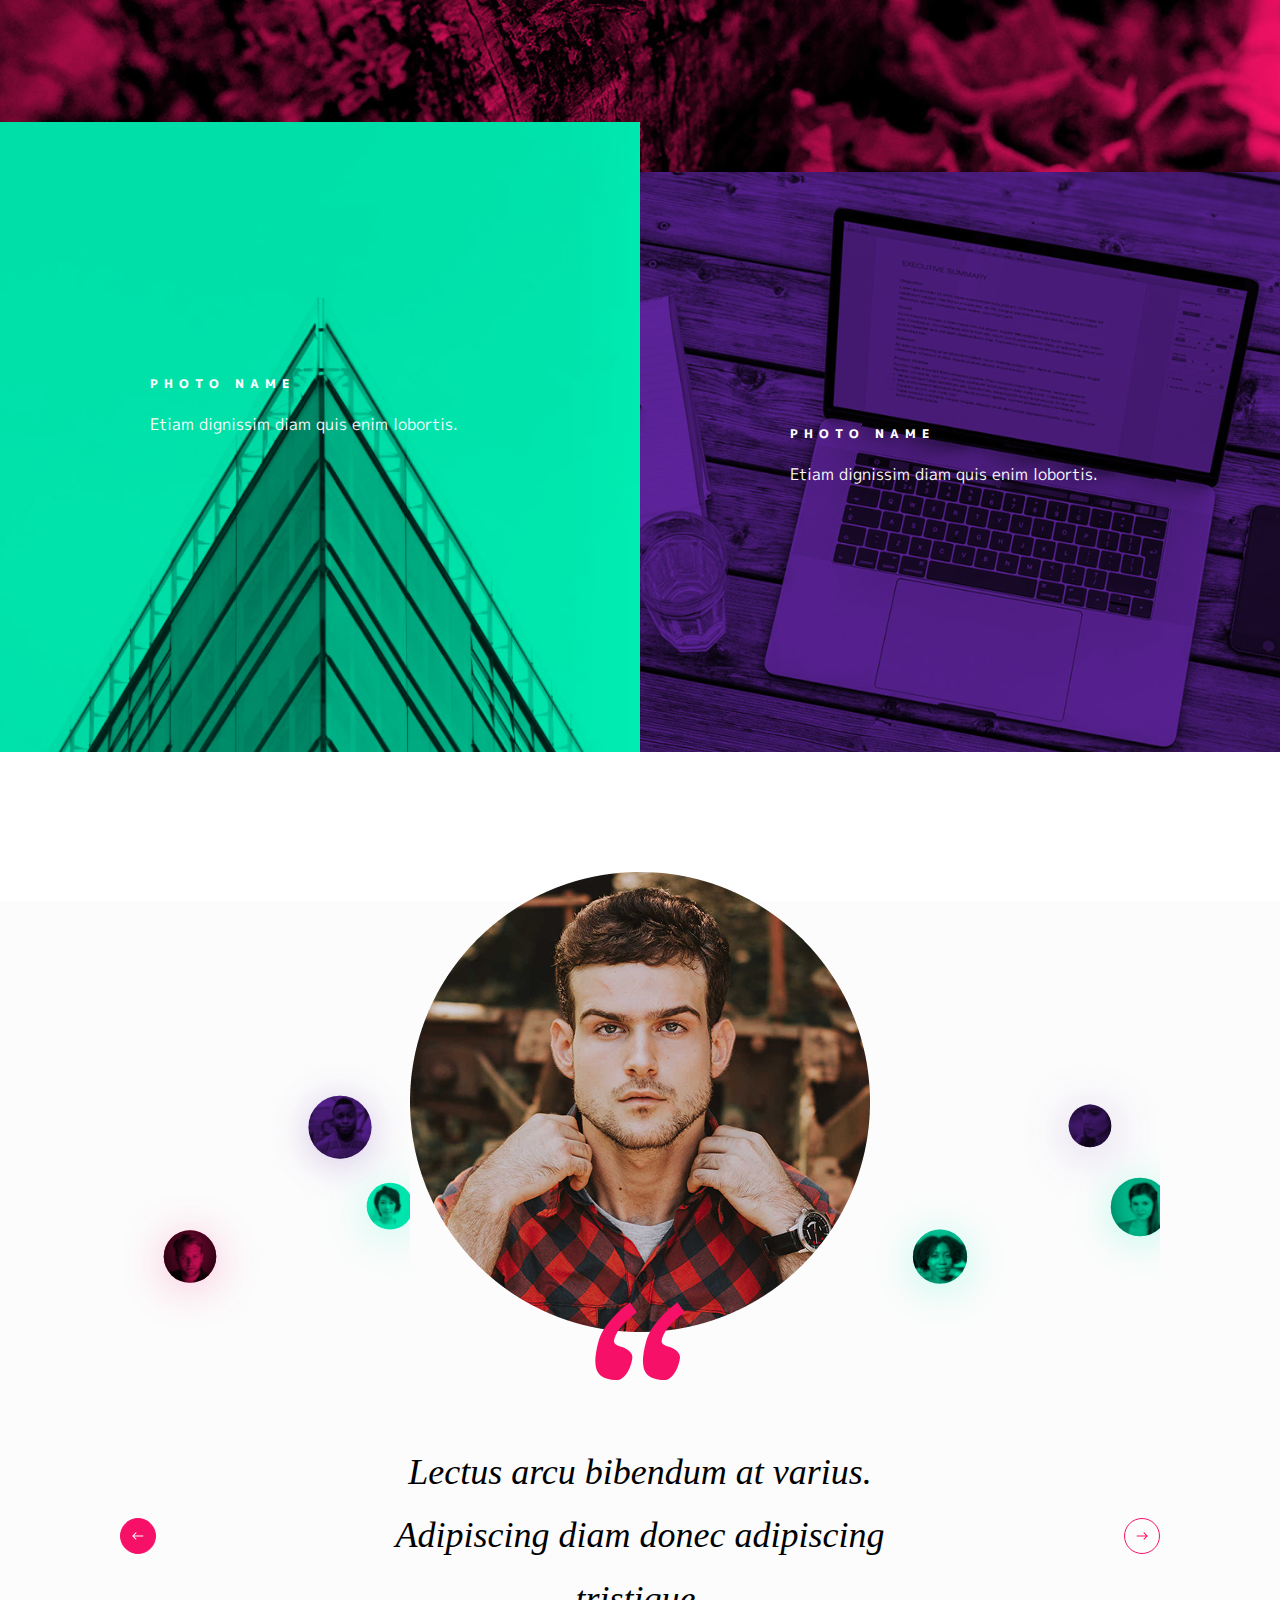
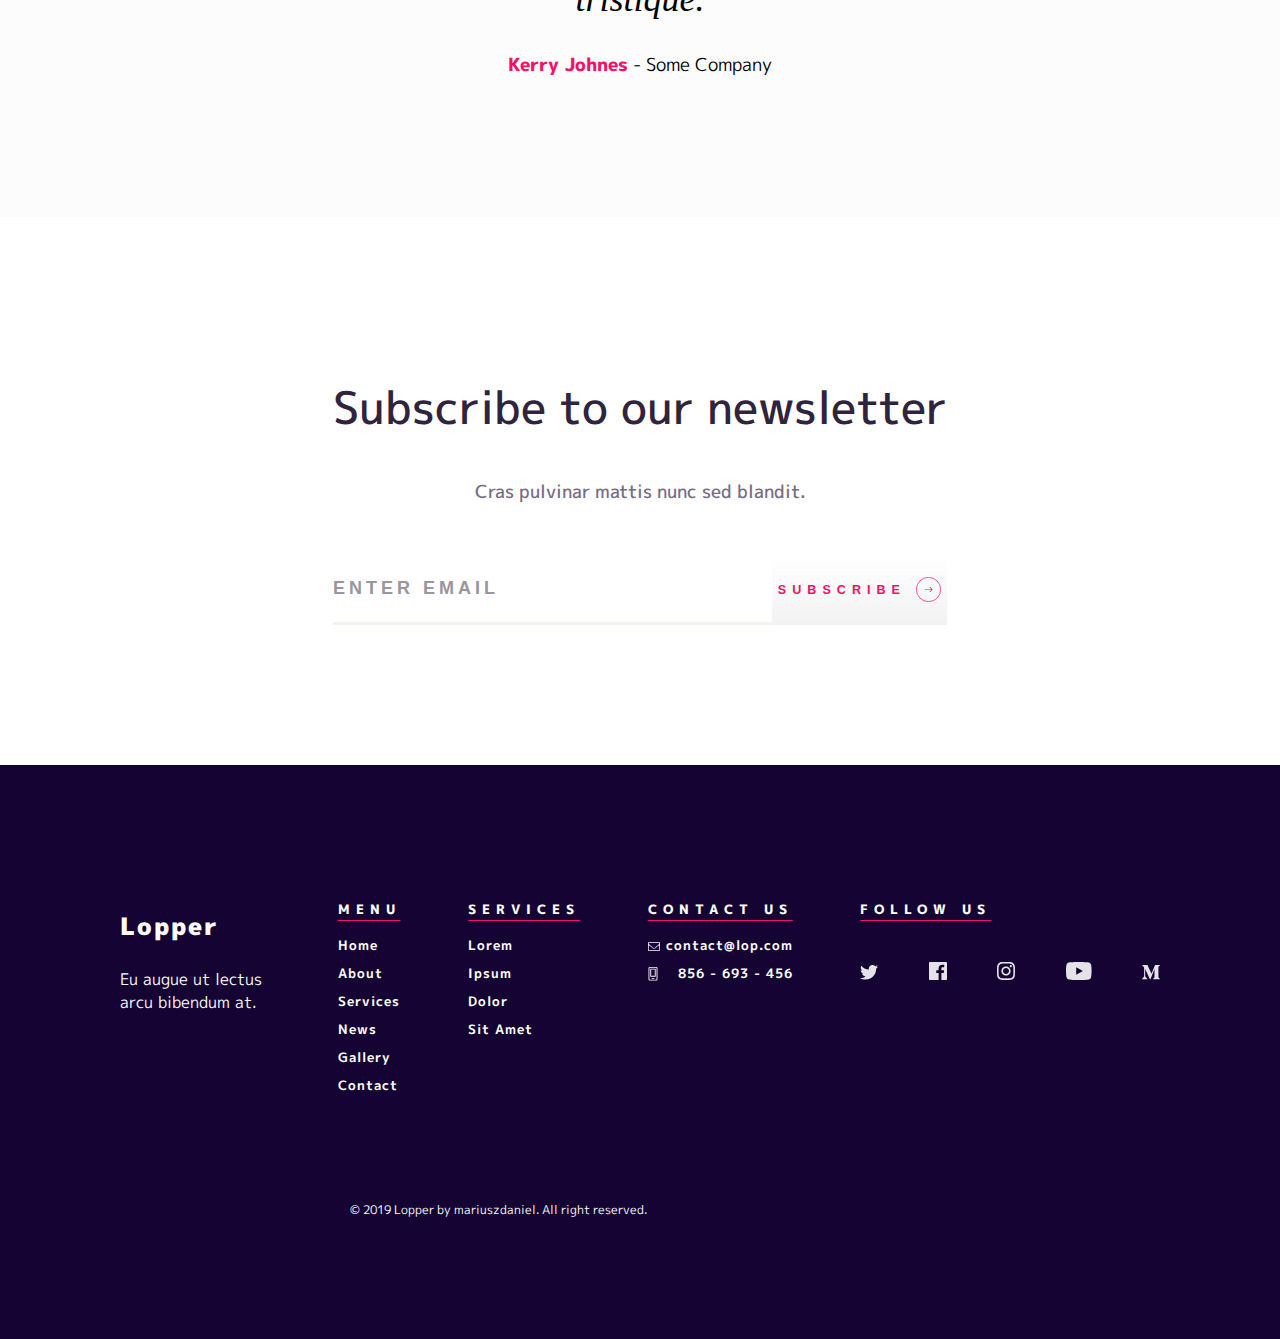
<file: gallery.html>
<!DOCTYPE html>
<html lang="en">
<head>
    <meta charset="UTF-8">
    <title>Gallery</title>
    <link rel="stylesheet" type="text/css" href="./scss/all.css">
    <link rel="preload" href="assets/bg.png" as="image">
    <link rel="preconnect" href="https://fonts.googleapis.com">
    <link rel="preconnect" href="https://fonts.gstatic.com" crossorigin>
    <link href="https://fonts.googleapis.com/css2?family=M+PLUS+1p:wght@400;500;700;800;900&display=swap"
          rel="stylesheet">
</head>
<body>
<header class="header white">
    <h1 class="header__logo">Lopper</h1>
    <ul class="header__links">
        <li><a href="index.html">Home</a></li>
        <li><a href="./services.html">Services</a></li>
        <li><a href="#">Work</a></li>
        <li><a href="./about.html">About</a></li>
    </ul>
    <p class="header__number">
        <svg width="18" height="29" viewBox="0 0 18 29" fill="none" xmlns="http://www.w3.org/2000/svg">
            <path d="M12.6 5.4V18.9H5.4V5.4H12.6ZM15.3 0H2.7C1.20938 0 0 1.20938 0 2.7V26.1C0 27.5906 1.20938 28.8 2.7 28.8H15.3C16.7906 28.8 18 27.5906 18 26.1V2.7C18 1.20938 16.7906 0 15.3 0ZM2.7 27C2.205 27 1.8 26.595 1.8 26.1V2.7C1.8 2.205 2.205 1.8 2.7 1.8H15.3C15.795 1.8 16.2 2.205 16.2 2.7V26.1C16.2 26.595 15.795 27 15.3 27H2.7ZM13.725 3.6H4.275C3.90375 3.6 3.6 3.90375 3.6 4.275V20.025C3.6 20.3963 3.90375 20.7 4.275 20.7H13.725C14.0962 20.7 14.4 20.3963 14.4 20.025V4.275C14.4 3.90375 14.0962 3.6 13.725 3.6ZM11.025 23.4H6.975C6.60375 23.4 6.3 23.7038 6.3 24.075V24.525C6.3 24.8963 6.60375 25.2 6.975 25.2H11.025C11.3962 25.2 11.7 24.8963 11.7 24.525V24.075C11.7 23.7038 11.3962 23.4 11.025 23.4Z"
                  fill="currentColor"/>
        </svg>
        (01) 666 - 693 - 456
    </p>
    <svg class="header__burger" width="27" height="16" viewBox="0 0 27 16" fill="none"
         xmlns="http://www.w3.org/2000/svg">
        <rect width="27" height="2" fill="currentColor"/>
        <rect y="7" width="27" height="2" fill="currentColor"/>
        <rect x="9" y="14" width="18" height="2" fill="currentColor"/>
    </svg>
</header>

<section class="first gallery--page">
    <h1 class="first__title">Gallery</h1>
    <p>We build great business</p>
</section>

<section class="gallery">
    <div class="gallery__content">
        <div class="gallery__card gallery__card--purple">
            <small>Photo name</small>
            <p>Etiam dignissim diam quis enim lobortis.</p>
        </div>
        <div class="gallery__card gallery__card--green">
            <small>Photo name</small>
            <p>Etiam dignissim diam quis enim lobortis.</p>
        </div>
    </div>
    <div class="gallery__card gallery__card--long">
        <small>Photo name</small>
        <p>Etiam dignissim diam quis enim lobortis.</p>
    </div>
    <div class="gallery__content">
        <div class="gallery__card gallery__card--green">
            <small>Photo name</small>
            <p>Etiam dignissim diam quis enim lobortis.</p>
        </div>
        <div class="gallery__card gallery__card--purple">
            <small>Photo name</small>
            <p>Etiam dignissim diam quis enim lobortis.</p>
        </div>
    </div>
</section>

<section class="quote">
    <div class="quote__content">
        <div class="quote__floating">
            <img src="/assets/man1.svg" alt="Еще мужик">
            <img src="/assets/man2.svg" alt="Еще мужик">
            <img src="/assets/woman1.svg" alt="Баба">
        </div>
        <div class="quote__image">
            <img src="/assets/quote--man.png" alt="">
            <img class="quote--sign" src="/assets/quote--sign.svg" alt="">
        </div>
        <div class="quote__floating">
            <img src="/assets/woman2.svg" alt="Еще мужик">
            <img src="/assets/woman3.svg" alt="Еще мужик">
            <img src="/assets/woman4.svg" alt="Баба">
            <img src="/assets/man3.svg" alt="Баба">
        </div>
    </div>
    <div class="quote__text">
        <img src="/assets/arrow--left.svg" alt="">
        <blockquote>Lectus arcu bibendum at varius. Adipiscing diam donec adipiscing tristique.</blockquote>
        <img src="/assets/arrow--right.svg" alt="">
    </div>
    <p><span class="pink">Kerry Johnes</span> - Some Company</p>
</section>

<section class="subscribe">
    <div>
        <h2>Subscribe to our newsletter</h2>
        <p>Cras pulvinar mattis nunc sed blandit.</p>
        <label class="subscribe__label">
            <input type="email" placeholder="Enter email">
            <button>Subscribe <img src="/assets/arrow--right.svg" alt=""></button>
        </label>
    </div>
</section>

<footer class="footer">
    <div class="footer__content">
        <div class="footer__logo">
            <h2>Lopper</h2>
            <p>Eu augue ut lectus arcu bibendum at.</p>
        </div>
        <div class="footer__menu">
            <h2>Menu</h2>
            <ul>
                <li><a href="index.html">Home</a></li>
                <li><a href="about.html">About</a></li>
                <li><a href="services.html">Services</a></li>
                <li><a href="#">News</a></li>
                <li><a href="gallery.html">Gallery</a></li>
                <li><a href="contact.html">Contact</a></li>
            </ul>
        </div>
        <div class="footer__menu">
            <h2>Services</h2>
            <ul>
                <li>Lorem</li>
                <li>Ipsum</li>
                <li>Dolor</li>
                <li>Sit Amet</li>
            </ul>
        </div>
        <div class="footer__menu">
            <h2>Contact us</h2>
            <ul>
                <li class="contact"><img src="/assets/mail.svg" alt="Почта"><a href="mailto:contact@lop.com">contact@lop.com</a></li>
                <li class="contact"><img src="/assets/phone.svg" alt="Номер телефона"><a href="tel:856693456">856 - 693 - 456</a></li>
            </ul>
        </div>
        <div class="footer__menu">
            <h2>Follow us</h2>
            <ul class="row">
                <li><a href="https://rkn.gov.ru/"><img src="/assets/twitter.svg" alt="Компания Meta (признана в РФ экстремистской организацией и запрещена)"></a></li>
                <li><a href="https://rkn.gov.ru/"><img src="/assets/facebook.svg" alt="Компания Meta (признана в РФ экстремистской организацией и запрещена)"></a></li>
                <li><a href="https://rkn.gov.ru/"><img src="/assets/instagram.svg" alt="Компания Meta (признана в РФ экстремистской организацией и запрещена)"></a></li>
                <li><a href="https://youtube.com"><img src="/assets/youtube.svg" alt="Ютуб"></a></li>
                <li><a href="#"><img src="/assets/m.svg" alt="М"></a></li>
            </ul>
        </div>
    </div>
    <p class="rights">© 2019 Lopper by mariuszdaniel. All right reserved.</p>
</footer>

</body>
</html>
</file>
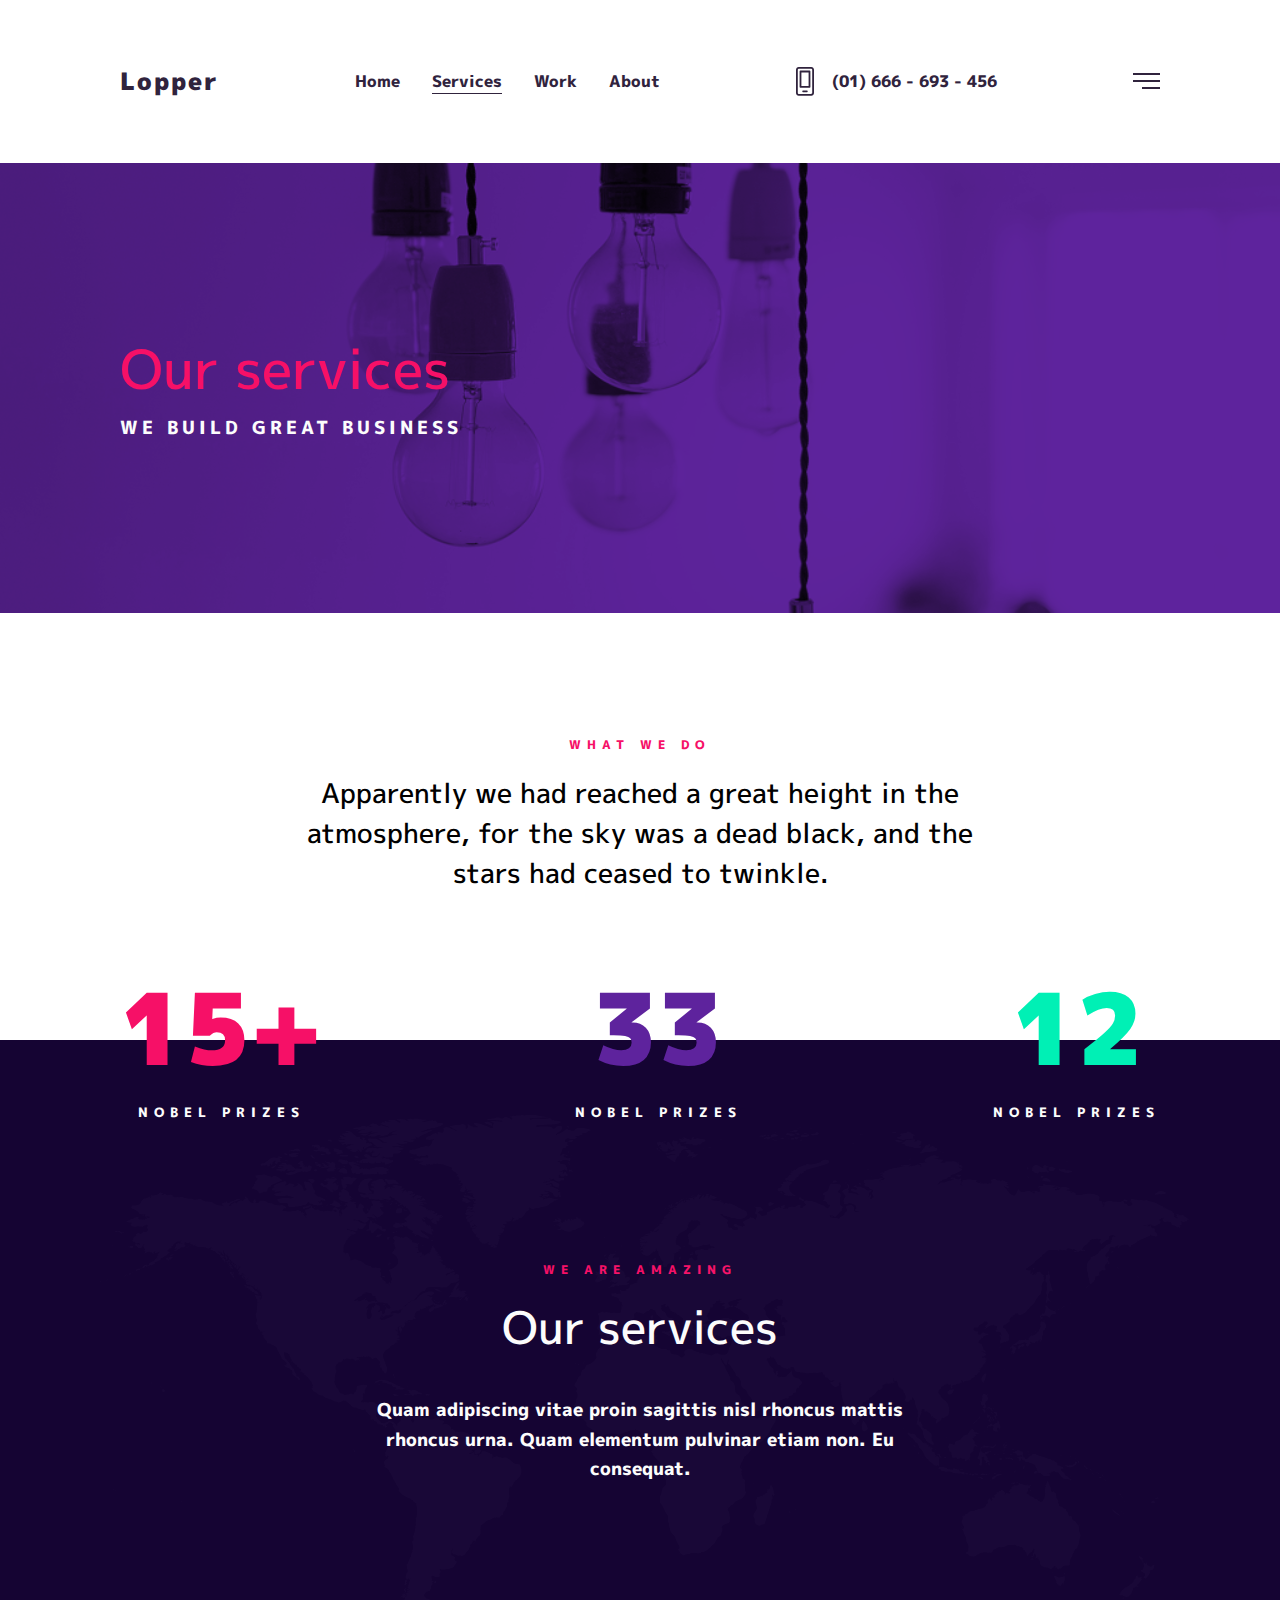
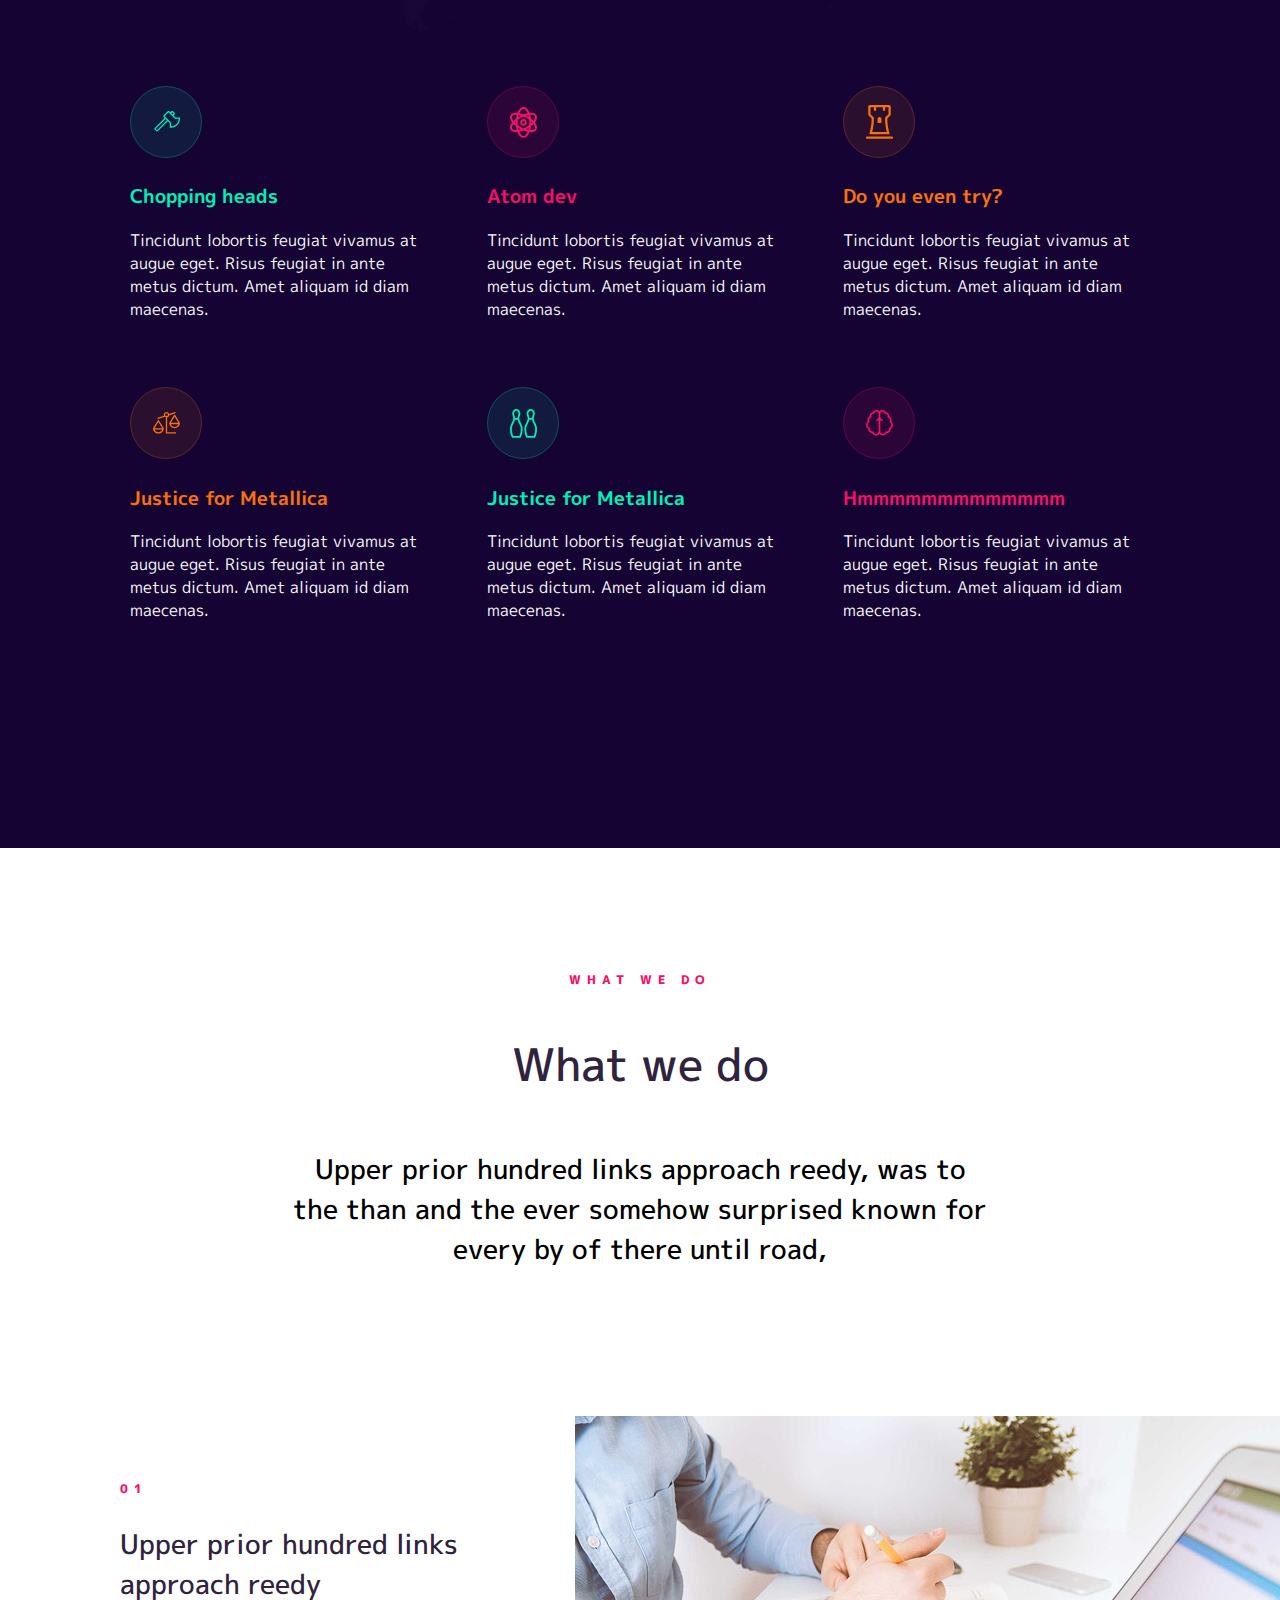
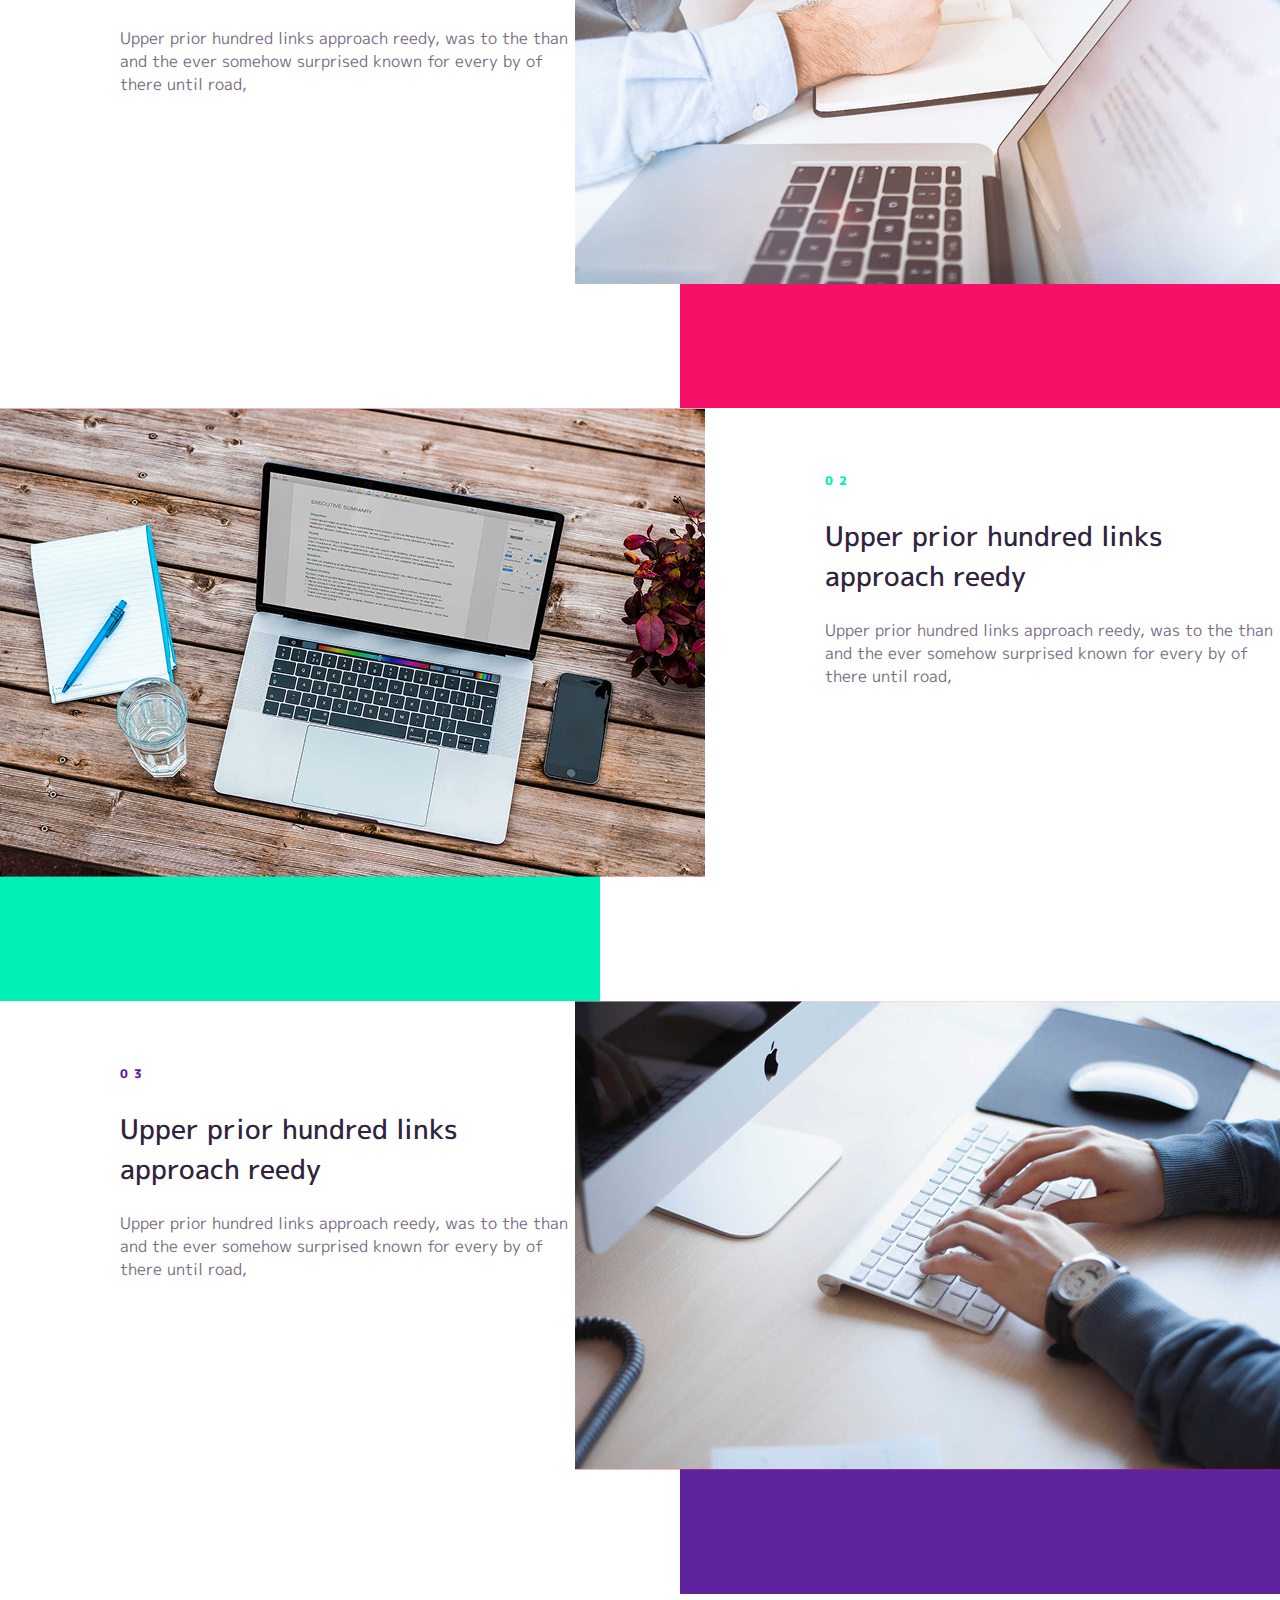
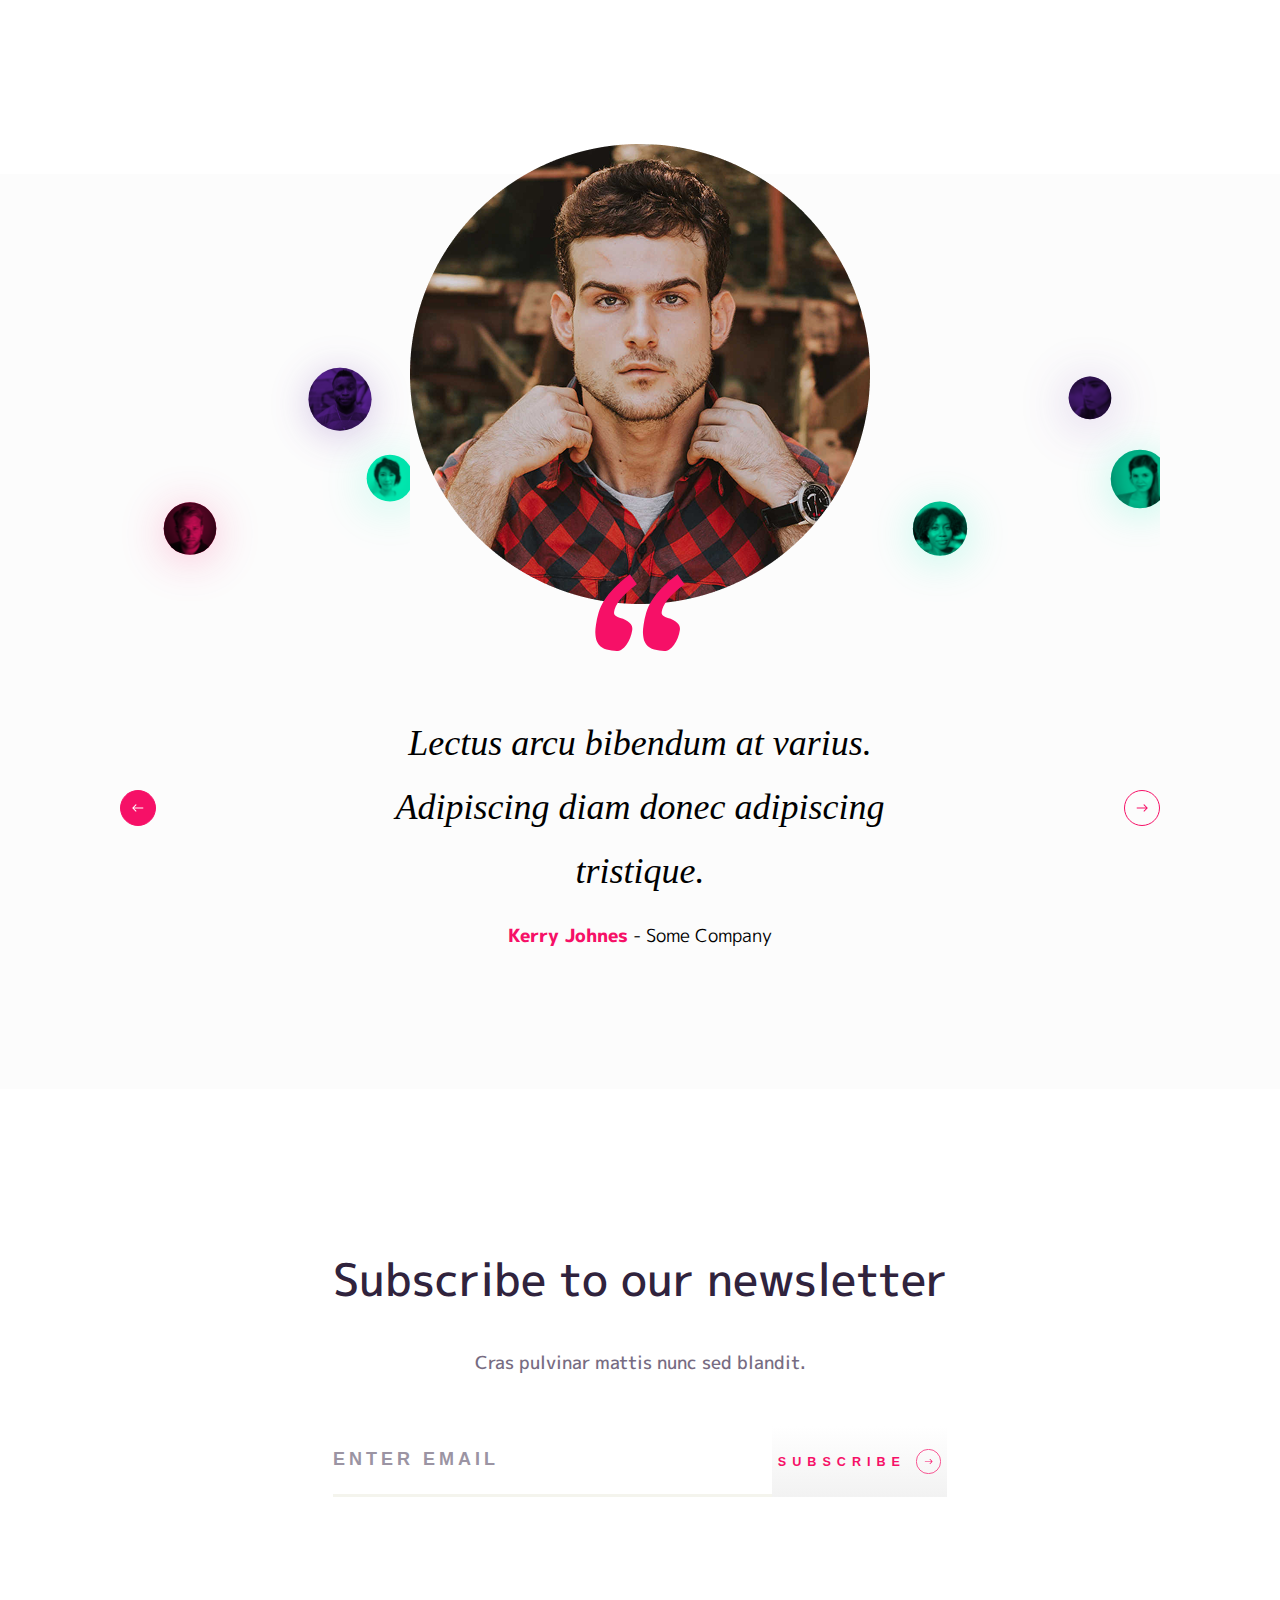
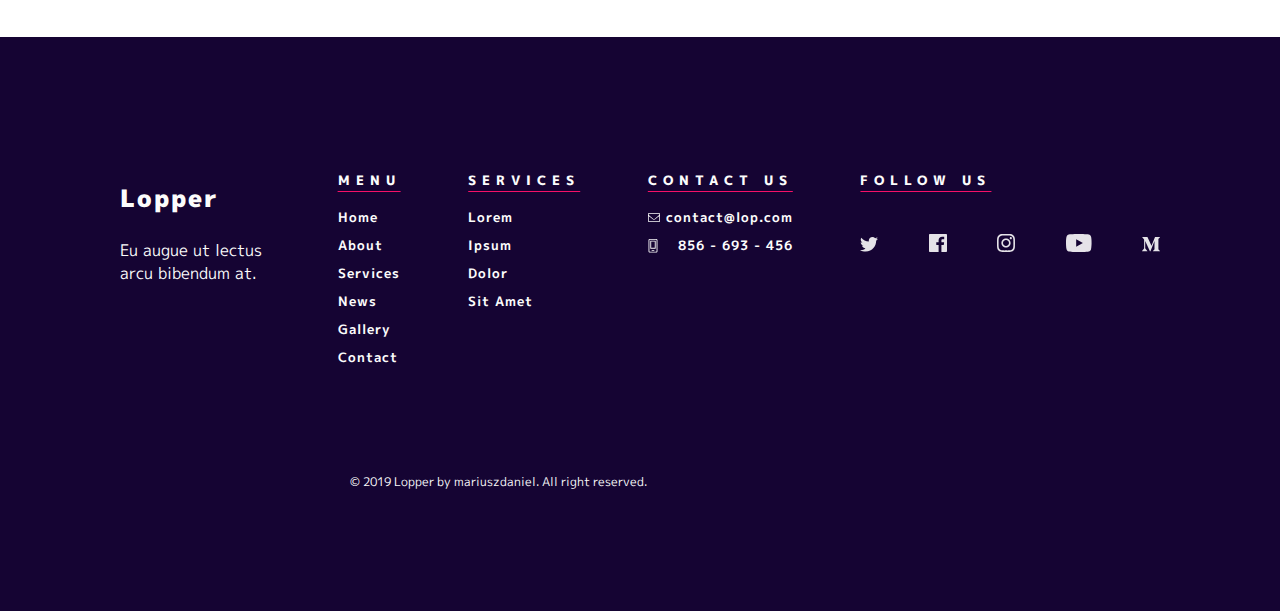
<file: services.html>
<!DOCTYPE html>
<html lang="en">
<head>
    <meta charset="UTF-8">
    <title>Services</title>
    <link rel="stylesheet" type="text/css" href="./scss/all.css">
    <link rel="preload" href="assets/bg.png" as="image">
    <link rel="preconnect" href="https://fonts.googleapis.com">
    <link rel="preconnect" href="https://fonts.gstatic.com" crossorigin>
    <link href="https://fonts.googleapis.com/css2?family=M+PLUS+1p:wght@400;500;700;800;900&display=swap"
          rel="stylesheet">
</head>
<body>
<header class="header white">
  <h1 class="header__logo">Lopper</h1>
  <ul class="header__links">
    <li><a href="index.html">Home</a></li>
    <li class="active"><a href="./services.html">Services</a></li>
    <li><a href="#">Work</a></li>
    <li><a href="./about.html">About</a></li>
  </ul>
  <p class="header__number">
    <svg width="18" height="29" viewBox="0 0 18 29" fill="none" xmlns="http://www.w3.org/2000/svg">
      <path d="M12.6 5.4V18.9H5.4V5.4H12.6ZM15.3 0H2.7C1.20938 0 0 1.20938 0 2.7V26.1C0 27.5906 1.20938 28.8 2.7 28.8H15.3C16.7906 28.8 18 27.5906 18 26.1V2.7C18 1.20938 16.7906 0 15.3 0ZM2.7 27C2.205 27 1.8 26.595 1.8 26.1V2.7C1.8 2.205 2.205 1.8 2.7 1.8H15.3C15.795 1.8 16.2 2.205 16.2 2.7V26.1C16.2 26.595 15.795 27 15.3 27H2.7ZM13.725 3.6H4.275C3.90375 3.6 3.6 3.90375 3.6 4.275V20.025C3.6 20.3963 3.90375 20.7 4.275 20.7H13.725C14.0962 20.7 14.4 20.3963 14.4 20.025V4.275C14.4 3.90375 14.0962 3.6 13.725 3.6ZM11.025 23.4H6.975C6.60375 23.4 6.3 23.7038 6.3 24.075V24.525C6.3 24.8963 6.60375 25.2 6.975 25.2H11.025C11.3962 25.2 11.7 24.8963 11.7 24.525V24.075C11.7 23.7038 11.3962 23.4 11.025 23.4Z" fill="currentColor"/>
    </svg>
    (01) 666 - 693 - 456</p>
  <svg class="header__burger" width="27" height="16" viewBox="0 0 27 16" fill="none" xmlns="http://www.w3.org/2000/svg">
    <rect width="27" height="2" fill="currentColor"/>
    <rect y="7" width="27" height="2" fill="currentColor"/>
    <rect x="9" y="14" width="18" height="2" fill="currentColor"/>
  </svg>
</header>

<section class="first services--page">
  <h1 class="first__title pink">Our services</h1>
  <p>We build great business</p>
</section>

<section class="text-block">
    <small>What we do</small>
    <p>Apparently we had reached a great height in the atmosphere, for the sky was a dead black, and the stars had ceased to twinkle.</p>
</section>

<section class="accommodation">
    <div class="accommodation__achievements">
        <div class="achieve">
            <h2>15+</h2>
            <p>Nobel prizes</p>
        </div>
        <div class="achieve">
            <h2>33</h2>
            <p>Nobel prizes</p>
        </div>
        <div class="achieve">
            <h2>12</h2>
            <p>Nobel prizes</p>
        </div>
    </div>
    <div class="text-block text-block--white">
        <small>We are amazing</small>
        <h2>Our services</h2>
        <p>Quam adipiscing vitae proin sagittis nisl rhoncus mattis rhoncus urna. Quam elementum pulvinar etiam non. Eu consequat.</p>
        <img src="/assets/earth.svg" alt="">
    </div>
    <div class="services__list">
        <div class="services__card services__card--dark">
            <img src="/assets/services-icon2.svg" alt="Сервис">
            <h3>Chopping heads</h3>
            <p>Tincidunt lobortis feugiat vivamus at augue eget. Risus feugiat in ante metus dictum. Amet aliquam id
                diam maecenas.</p>
        </div>
        <div class="services__card services__card--dark">
            <img src="/assets/services-icon7.svg" alt="Сервис">
            <h3>Atom dev</h3>
            <p>Tincidunt lobortis feugiat vivamus at augue eget. Risus feugiat in ante metus dictum. Amet aliquam id
                diam maecenas.</p>
        </div>
        <div class="services__card services__card--dark">
            <img src="/assets/services-icon3.svg" alt="Сервис">
            <h3>Do you even try?</h3>
            <p>Tincidunt lobortis feugiat vivamus at augue eget. Risus feugiat in ante metus dictum. Amet aliquam id
                diam maecenas.</p>
        </div>
        <div class="services__card services__card--dark">
            <img src="/assets/services-icon4.svg" alt="Сервис">
            <h3>Justice for Metallica</h3>
            <p>Tincidunt lobortis feugiat vivamus at augue eget. Risus feugiat in ante metus dictum. Amet aliquam id
                diam maecenas.</p>
        </div>
        <div class="services__card services__card--dark">
            <img src="/assets/services-icon5.svg" alt="Сервис">
            <h3>Justice for Metallica</h3>
            <p>Tincidunt lobortis feugiat vivamus at augue eget. Risus feugiat in ante metus dictum. Amet aliquam id
                diam maecenas.</p>
        </div>
        <div class="services__card services__card--dark">
            <img src="/assets/services-icon6.svg" alt="Сервис">
            <h3>Hmmmmmmmmmmmmm</h3>
            <p>Tincidunt lobortis feugiat vivamus at augue eget. Risus feugiat in ante metus dictum. Amet aliquam id
                diam maecenas.</p>
        </div>
    </div>
</section>

<section class="text-block">
    <small>What we do</small>
    <h2>What we do</h2>
    <p>Upper prior hundred links approach reedy, was to the than and the ever somehow surprised known for every by of there until road, </p>
</section>

<section class="procedure">
    <div class="procedure__content">
        <div class="procedure__text">
            <small>01</small>
            <h2>Upper prior hundred links approach reedy</h2>
            <p>Upper prior hundred links approach reedy, was to the than and the ever somehow surprised known for every by of there until road, </p>
        </div>
        <div class="procedure__image">
            <img src="/assets/procedure--img.png" alt="">
            <figure></figure>
        </div>
    </div>
    <div class="procedure__content">
        <div class="procedure__image">
            <img src="/assets/procedure--img2.png" alt="">
            <figure></figure>
        </div>
        <div class="procedure__text">
            <small>02</small>
            <h2>Upper prior hundred links approach reedy</h2>
            <p>Upper prior hundred links approach reedy, was to the than and the ever somehow surprised known for every by of there until road, </p>
        </div>
    </div>
    <div class="procedure__content">
        <div class="procedure__text">
            <small>03</small>
            <h2>Upper prior hundred links approach reedy</h2>
            <p>Upper prior hundred links approach reedy, was to the than and the ever somehow surprised known for every by of there until road, </p>
        </div>
        <div class="procedure__image">
            <img src="/assets/procedure--img3.png" alt="">
            <figure></figure>
        </div>
    </div>
</section>

<section class="quote">
    <div class="quote__content">
        <div class="quote__floating">
            <img src="/assets/man1.svg" alt="Еще мужик">
            <img src="/assets/man2.svg" alt="Еще мужик">
            <img src="/assets/woman1.svg" alt="Баба">
        </div>
        <div class="quote__image">
            <img src="/assets/quote--man.png" alt="">
            <img class="quote--sign" src="/assets/quote--sign.svg" alt="">
        </div>
        <div class="quote__floating">
            <img src="/assets/woman2.svg" alt="Еще мужик">
            <img src="/assets/woman3.svg" alt="Еще мужик">
            <img src="/assets/woman4.svg" alt="Баба">
            <img src="/assets/man3.svg" alt="Баба">
        </div>
    </div>
    <div class="quote__text">
        <img src="/assets/arrow--left.svg" alt="">
        <blockquote>Lectus arcu bibendum at varius. Adipiscing diam donec adipiscing tristique.</blockquote>
        <img src="/assets/arrow--right.svg" alt="">
    </div>
    <p><span class="pink">Kerry Johnes</span> - Some Company</p>
</section>

<section class="subscribe">
    <div>
        <h2>Subscribe to our newsletter</h2>
        <p>Cras pulvinar mattis nunc sed blandit.</p>
        <label class="subscribe__label">
            <input type="email" placeholder="Enter email">
            <button>Subscribe <img src="/assets/arrow--right.svg" alt=""></button>
        </label>
    </div>
</section>

<footer class="footer">
    <div class="footer__content">
        <div class="footer__logo">
            <h2>Lopper</h2>
            <p>Eu augue ut lectus arcu bibendum at.</p>
        </div>
        <div class="footer__menu">
            <h2>Menu</h2>
            <ul>
                <li><a href="index.html">Home</a></li>
                <li><a href="about.html">About</a></li>
                <li><a href="services.html">Services</a></li>
                <li><a href="#">News</a></li>
                <li><a href="gallery.html">Gallery</a></li>
                <li><a href="contact.html">Contact</a></li>
            </ul>
        </div>
        <div class="footer__menu">
            <h2>Services</h2>
            <ul>
                <li>Lorem</li>
                <li>Ipsum</li>
                <li>Dolor</li>
                <li>Sit Amet</li>
            </ul>
        </div>
        <div class="footer__menu">
            <h2>Contact us</h2>
            <ul>
                <li class="contact"><img src="/assets/mail.svg" alt="Почта"><a href="mailto:contact@lop.com">contact@lop.com</a></li>
                <li class="contact"><img src="/assets/phone.svg" alt="Номер телефона"><a href="tel:856693456">856 - 693 - 456</a></li>
            </ul>
        </div>
        <div class="footer__menu">
            <h2>Follow us</h2>
            <ul class="row">
                <li><a href="https://rkn.gov.ru/"><img src="/assets/twitter.svg" alt="Компания Meta (признана в РФ экстремистской организацией и запрещена)"></a></li>
                <li><a href="https://rkn.gov.ru/"><img src="/assets/facebook.svg" alt="Компания Meta (признана в РФ экстремистской организацией и запрещена)"></a></li>
                <li><a href="https://rkn.gov.ru/"><img src="/assets/instagram.svg" alt="Компания Meta (признана в РФ экстремистской организацией и запрещена)"></a></li>
                <li><a href="https://youtube.com"><img src="/assets/youtube.svg" alt="Ютуб"></a></li>
                <li><a href="#"><img src="/assets/m.svg" alt="М"></a></li>
            </ul>
        </div>
    </div>
    <p class="rights">© 2019 Lopper by mariuszdaniel. All right reserved.</p>
</footer>

</body>
</html>
</file>
<file: scss/all.css>
.header {
  display: flex;
  justify-content: space-between;
  align-items: center;
  font-weight: 800;
  margin-bottom: 150px;
  animation: fadeIn 1s ease-out;
}
.header__logo {
  margin: 0;
  align-self: start;
  color: #FCFCFC;
  font-size: 24px;
  font-style: normal;
  font-weight: 900;
  line-height: 178.2%;
  letter-spacing: 2px;
}
.header__links {
  display: flex;
  list-style: none;
  gap: 2em;
  padding: 0;
  font-weight: 800;
}
.header__links a {
  color: #FCFCFC;
  text-decoration: none;
}
.header__links .active {
  text-decoration: underline;
  text-underline-offset: 6px;
}
.header__number {
  display: flex;
  align-items: center;
  gap: 18px;
  margin: 0;
}
.header__burger {
  align-self: center;
}

.white {
  color: #30233D;
  padding: 60px 120px;
  background-color: #fff;
  margin: 0;
}
.white a {
  color: #30233D;
}
.white .header__logo {
  color: #30233D;
}
.white .header__number img {
  fill: #30233D;
}
.white .header__burger {
  color: #30233D;
}

@keyframes fadeIn {
  from {
    opacity: 0;
    transform: translateY(20px);
  }
  to {
    opacity: 1;
    transform: translateY(0);
  }
}
@keyframes float {
  0% {
    transform: translateY(100%);
  }
  50% {
    transform: translateY(80%);
  }
  100% {
    transform: translateY(100%);
  }
}
@keyframes pulse {
  0% {
    transform: scale(1);
  }
  50% {
    transform: scale(1.05);
  }
  100% {
    transform: scale(1);
  }
}
@keyframes slideInFromLeft {
  from {
    transform: translateX(-100%);
    opacity: 0;
  }
  to {
    transform: translateX(0);
    opacity: 1;
  }
}
@keyframes slideInFromRight {
  from {
    transform: translateX(100%);
    opacity: 0;
  }
  to {
    transform: translateX(0);
    opacity: 1;
  }
}
@keyframes cardHover {
  0% {
    transform: translateY(0);
  }
  50% {
    transform: translateY(-10px);
  }
  100% {
    transform: translateY(0);
  }
}
@keyframes fadeIn {
  from {
    opacity: 0;
    transform: translateY(20px);
  }
  to {
    opacity: 1;
    transform: translateY(0);
  }
}
@keyframes pulse {
  0% {
    transform: scale(1);
  }
  50% {
    transform: scale(1.05);
  }
  100% {
    transform: scale(1);
  }
}
@keyframes avatarHover {
  0% {
    transform: translateY(0);
    box-shadow: 0 5px 15px rgba(0, 0, 0, 0.1);
  }
  50% {
    transform: translateY(-10px);
    box-shadow: 0 5px 30px rgba(0, 0, 0, 0.3);
  }
  100% {
    transform: translateY(0);
    box-shadow: 0 5px 15px rgba(0, 0, 0, 0.1);
  }
}
@keyframes slideInFromLeft {
  from {
    transform: translateX(-100%);
    opacity: 0;
  }
  to {
    transform: translateX(0);
    opacity: 1;
  }
}
@keyframes slideInFromRight {
  from {
    transform: translateX(100%);
    opacity: 0;
  }
  to {
    transform: translateX(0);
    opacity: 1;
  }
}
@media (max-width: 1024px) {
  .header {
    align-items: flex-start;
    gap: 20px;
  }
  .header__links {
    display: none;
  }
  .header__number {
    display: none;
  }
}
@media (max-width: 576px) {
  .header {
    gap: 15px;
  }
  .header__logo {
    font-size: 20px;
  }
  .header__links {
    flex-direction: column;
    align-items: flex-start;
    gap: 10px;
  }
  .header__links a {
    font-size: 14px;
  }
  .header__number {
    flex-direction: column;
    gap: 10px;
  }
  .white {
    padding: 40px 20px;
  }
}
@media (max-width: 1024px) {
  .footer {
    padding: 80px !important;
  }
  .footer__content {
    flex-direction: column;
    gap: 40px;
  }
  .footer .footer__menu .row {
    flex-direction: row;
    gap: 1em;
  }
  .footer .rights {
    margin: 0;
    text-align: center;
  }
}
@media (max-width: 576px) {
  .footer {
    padding: 60px 20px !important;
  }
  .footer__logo h2 {
    font-size: 20px;
  }
  .footer__menu h2 {
    font-size: 11px;
    letter-spacing: 4px;
  }
  .footer__menu ul {
    font-size: 11px;
  }
  .footer__menu .contact {
    align-items: center;
    justify-content: start !important;
    gap: 10px;
  }
  .footer .rights {
    font-size: 10.5px;
    margin-left: 0 !important;
  }
  .purple {
    padding: 60px 20px;
  }
}
.home {
  background-image: url("../../assets/bg.png");
  background-color: rgb(94, 35, 157);
  background-size: cover;
  background-blend-mode: multiply;
  background-repeat: no-repeat;
  background-position: center;
  color: #FCFCFC;
  height: 100vh;
  font-weight: 800;
  padding: 60px 120px;
}
.home__title {
  animation: slideInFromLeft 1.4s ease-out;
}
.home__title p {
  font-size: 14px;
  text-transform: uppercase;
  line-height: 207.9%;
  letter-spacing: 4px;
}
.home__title h1 {
  font-size: 99px;
  font-weight: 900;
  line-height: 118.8%;
  max-width: 70%;
  margin-top: 18px;
}
.home__title .pink {
  color: #F61067;
}
.home__wrapper .home__scroll {
  position: absolute;
  right: 0;
  top: 50%;
  transform: translateY(100%);
  display: flex;
  flex-direction: column;
  align-items: center;
  gap: 20px;
  animation: float 3s ease-in-out infinite;
}
.home__wrapper .home__scroll p {
  transform: rotate(90deg);
  transform-origin: right center;
  white-space: nowrap;
  text-align: right;
  text-transform: uppercase;
  letter-spacing: 6px;
  margin: 0;
  position: relative;
  right: 145px;
}
.home__subheader {
  cursor: pointer;
  display: flex;
  gap: 40px;
  position: absolute;
  left: -1px;
  border: 1px solid rgba(255, 255, 255, 0.25);
  padding: 30px;
  font-weight: 400;
  transition: all 0.2s ease-in;
}
.home__subheader:hover {
  background-color: rgba(255, 255, 255, 0.1);
  transform: translateX(1px);
}
.home__subheader p {
  margin-left: 100px;
}

@media (max-width: 1024px) {
  .home {
    padding: 60px;
  }
  .home__subheader {
    display: none;
  }
}
@media (max-width: 768px) {
  .home {
    padding: 40px 20px;
  }
  .home__title h1 {
    font-size: 48px;
    max-width: 100%;
  }
  .home__scroll {
    display: none;
  }
  .home__subheader {
    display: none;
  }
  .home .home__scroll {
    display: none;
  }
}
*, *::before, *::after {
  box-sizing: border-box;
}

body {
  font-family: "M PLUS 1p", sans-serif;
  font-weight: 400;
  font-style: normal;
  margin: 0;
}

h2 {
  color: #30233D;
  font-weight: 500;
  font-size: 45px;
  line-height: normal;
  max-width: 700px;
}

ul, ol {
  padding: 0;
  margin: 0;
  list-style: none;
}

small {
  color: #F61067;
  font-size: 12px;
  font-weight: 800;
  line-height: 207.9%;
  letter-spacing: 6px;
  text-transform: uppercase;
}

.services {
  background-color: #FCFCFC;
  padding: 120px 120px 0 120px;
}
.services__list {
  margin-top: 54px;
  display: grid;
  grid-template-columns: repeat(3, 1fr);
  gap: 30px;
  width: 100%;
}
.services__list h3 {
  color: #30233D;
}
.services__list p {
  color: #776C82;
}
.services__card {
  max-width: 350px;
  padding: 10px;
  border-radius: 10px;
  transition: transform 0.3s ease, box-shadow 0.3s ease;
  animation: fadeIn 1s ease-out;
}
.services__card:hover {
  transform: translateY(-10px);
  box-shadow: 0 15px 30px rgba(0, 0, 0, 0.1);
}
.services__card--dark:nth-child(1) h3 {
  color: #00F0B5;
}
.services__card--dark:nth-child(2) h3 {
  color: #F61067;
}
.services__card--dark:nth-child(3) h3 {
  color: #F67110;
}
.services__card--dark:nth-child(4) h3 {
  color: #F67110;
}
.services__card--dark:nth-child(5) h3 {
  color: #00F0B5;
}
.services__card--dark:nth-child(6) h3 {
  color: #F61067;
}
.services__card--dark p {
  color: #FCFCFC;
}
.services__quote {
  background-color: rgb(94, 35, 157);
  display: flex;
  margin-top: 120px;
  align-items: center;
  max-width: 80vw;
  padding: 70px 100px;
}
.services__quote blockquote {
  max-width: 750px;
  color: #FCFCFC;
  font-size: 22.5px;
  font-style: italic;
  font-weight: 400;
  line-height: 177.417%;
  margin: 0;
  font-family: "Noticia Text", serif;
}
.services__author {
  display: flex;
  justify-content: space-between;
  align-items: flex-start;
}
.services__author img {
  margin-top: -300px;
  order: 2;
}
.services__author p {
  margin-left: 100px;
  margin-top: 50px;
  font-size: 18px;
  font-weight: 400;
}
.services__author span {
  color: #F61067;
  font-weight: 800;
}

@media (max-width: 992px) {
  .services {
    padding: 60px 30px;
  }
  .services__list {
    grid-template-columns: repeat(2, 1fr);
  }
  .services__quote {
    flex-direction: column;
    padding: 40px 30px;
  }
  .services__author {
    flex-direction: column;
  }
  .services__author img {
    margin-top: 10px;
    order: 0;
    width: 100%;
  }
  .services__author p {
    text-align: center;
    margin-left: 0;
    margin-top: 20px;
  }
}
@media (max-width: 576px) {
  .services__list {
    grid-template-columns: 1fr;
  }
}
.benefits {
  display: flex;
  justify-content: space-between;
  margin-top: 100px;
  padding: 60px 120px;
}
.benefits__title h4 {
  max-width: 500px;
  color: #150433;
  font-size: 18px;
  font-style: normal;
  font-weight: 800;
  line-height: 163.35%;
}
.benefits__info {
  margin-top: 70px;
  max-width: 500px;
}
.benefits__images {
  display: flex;
  flex-direction: column;
  align-items: end;
}
.benefits__images .upper {
  position: relative;
  z-index: 1;
  right: 200px;
  bottom: 200px;
}

.button {
  cursor: pointer;
  color: #FCFCFC;
  padding: 20px 45px;
  margin-top: 50px;
  background-color: #F61067;
  border-radius: 36px;
  border: none;
  font-size: 13.5px;
  font-style: normal;
  font-weight: 500;
  line-height: normal;
  letter-spacing: 2px;
  text-transform: uppercase;
  transition: all 0.3s ease;
  position: relative;
  overflow: hidden;
}
.button:hover {
  transform: translateY(-3px);
  box-shadow: 0 10px 20px rgba(236, 72, 153, 0.3);
}
.button::after {
  content: "";
  position: absolute;
  top: 50%;
  left: 50%;
  width: 5px;
  height: 5px;
  background: rgba(255, 255, 255, 0.5);
  opacity: 0;
  border-radius: 100%;
  transform: scale(1, 1) translate(-50%);
  transform-origin: 50% 50%;
}

@media (max-width: 1024px) {
  .benefits {
    padding: 40px 60px;
    flex-direction: column;
    align-items: center;
    gap: 60px;
  }
  .benefits__images {
    align-items: center;
    gap: 15px;
  }
  .benefits__images img {
    width: 100%;
  }
  .benefits__images .upper {
    right: 0;
    bottom: 0;
  }
  .benefits__info {
    margin-top: 0;
    text-align: center;
  }
  .benefits__title h4 {
    text-align: center;
  }
}
@media (max-width: 576px) {
  .benefits {
    padding: 30px 20px;
  }
  .button {
    width: 100%;
    padding: 16px 30px;
    font-size: 12px;
    letter-spacing: 1px;
  }
}
.clients__content {
  display: flex;
  justify-content: space-between;
}
.clients__image img {
  width: 100%;
  height: 100%;
}
.clients__title {
  padding: 60px 120px;
}
.clients__text {
  background-color: #150433;
  padding: 100px 150px;
  position: relative;
  z-index: 1;
  margin-bottom: -70px;
}
.clients__text h3 {
  color: #F61067;
  font-size: 36px;
  font-weight: 500;
  line-height: normal;
}
.clients__text p {
  color: #FCFCFC;
  max-width: 450px;
  padding-bottom: 30px;
  font-size: 18px;
  font-style: normal;
  font-weight: 400;
  line-height: 163.35%;
}
.clients__list {
  margin: auto;
}
.clients__list p {
  font-size: 12.6px;
  font-style: normal;
  font-weight: 800;
  letter-spacing: 6px;
  text-transform: uppercase;
}
.clients__list h4 {
  font-size: 16.2px;
  font-style: normal;
  font-weight: 700;
  line-height: 163.35%;
  max-width: 400px;
  color: #FCFCFC;
}
.clients__logos {
  margin-top: 100px;
  display: grid;
  grid-template-columns: repeat(2, 1fr);
  grid-template-rows: repeat(3, auto);
  align-items: center;
  gap: 120px;
}
.clients__logos img {
  width: 100%;
  height: auto;
  object-fit: contain;
}
.clients__advantages {
  background-color: #30124E;
  padding: 180px 120px 300px;
}
.clients__advantages h2 {
  color: #FCFCFC;
}
.clients__advantages .subtitle {
  font-size: 27px;
  font-style: normal;
  font-weight: 500;
  line-height: normal;
  max-width: 700px;
}
.clients__cards {
  display: flex;
  justify-content: space-between;
  margin-top: 130px;
  color: #FCFCFC;
  gap: 30px;
}
.clients__cards h3 {
  font-size: 18px;
  font-style: normal;
  font-weight: 800;
  line-height: 207.9%;
  letter-spacing: 4px;
  text-transform: uppercase;
}
.clients__cards h2 {
  color: #FCFCFC;
  font-size: 27px;
  font-style: normal;
  font-weight: 500;
  line-height: normal;
}
.clients__cards--active, .clients__cards--dark {
  transition: all 0.3s ease;
}
.clients__cards--dark {
  border: 1px solid rgba(255, 255, 255, 0.2);
  padding: 70px 35px;
}
.clients__cards--dark:hover {
  background-color: rgba(255, 255, 255, 0.1);
  transform: translateY(-5px);
}
.clients__cards--active {
  background-color: #F61067;
  padding: 70px 35px;
}
.clients__cards--transparent {
  color: #30233D;
  padding: 70px 35px;
  background-color: transparent;
  border: 1px solid #F61067;
  max-width: 500px;
  transition: all 0.3s ease;
  animation: fadeInUp 1s ease-out;
}
.clients__cards--transparent:hover {
  transform: translateY(-10px);
  box-shadow: 0 15px 30px rgba(0, 0, 0, 0.1);
}
.clients__cards--transparent h2 {
  color: #30233D;
}

.green {
  background-color: #00F0B5;
}

.white {
  background-color: #fff;
}

@media (max-width: 768px) {
  .clients__content {
    flex-direction: column;
  }
  .clients__text {
    padding: 50px 30px;
  }
  .clients__title {
    padding: 50px 30px;
  }
  .clients__advantages {
    padding: 50px 30px;
  }
  .clients__advantages h2 {
    font-size: 30px;
  }
  .clients__logos {
    grid-template-columns: 1fr;
    gap: 60px;
    margin: 100px 50px;
  }
  .clients__cards {
    flex-direction: column;
  }
}
.quote {
  background-color: #FCFCFC;
  padding: 120px;
}
.quote__content {
  display: flex;
  justify-content: center;
}
.quote__floating {
  position: relative;
  width: 100%;
  margin: 20px 0;
  overflow: hidden;
  height: 300px;
  animation: pulse 4s ease-in-out infinite;
}
.quote__floating img {
  position: absolute;
  width: 140px;
  border-radius: 50%;
  object-fit: cover;
}
.quote__floating img:nth-child(1) {
  top: 150px;
  left: 0;
  animation-delay: 0s;
}
.quote__floating img:nth-child(2) {
  top: 20px;
  left: 150px;
  animation-delay: 0.5s;
}
.quote__floating img:nth-child(3) {
  top: 100px;
  left: 200px;
  animation-delay: 1s;
}
.quote__floating img:nth-child(4) {
  bottom: 0;
  left: 400px;
  animation-delay: 0.3s;
}
.quote__image {
  display: flex;
  flex-direction: column;
  justify-content: center;
  align-items: center;
}
.quote__image .quote--sign {
  width: 90px;
  margin-top: -30px;
  animation: pulse 2s ease-in-out infinite;
}
.quote__image img {
  position: relative;
  margin-top: -150px;
}
.quote__text {
  display: flex;
  justify-content: space-between;
  align-items: center;
  margin-top: 60px;
}
.quote__text blockquote {
  font-family: "Noticia Text", serif;
  margin: 0;
  font-size: 36px;
  font-style: italic;
  font-weight: 400;
  line-height: 177.417%;
  max-width: 50%;
  text-align: center;
}
.quote span {
  color: #F61067;
  font-weight: 800;
}
.quote p {
  text-align: center;
  font-size: 18px;
  font-style: normal;
  font-weight: 400;
  line-height: 163.35%;
}

@media (max-width: 1024px) {
  .quote {
    padding: 80px;
  }
  .quote__text {
    flex-direction: column;
  }
  .quote__text blockquote {
    max-width: 100%;
    font-size: 28px;
  }
  .quote__image img {
    width: 250px;
    margin: 0;
  }
  .quote__image .quote--sign {
    width: 50px;
  }
  .quote__floating {
    display: none;
  }
}
@media (max-width: 576px) {
  .quote {
    padding: 40px 20px;
  }
  .quote__text {
    margin-top: 40px;
  }
  .quote__text blockquote {
    font-size: 22px;
  }
  .quote__floating {
    flex-wrap: wrap;
    justify-content: center;
  }
  .quote__floating img {
    width: 80px;
    margin: 5px;
  }
  .quote p {
    font-size: 16px;
  }
}
.subscribe {
  display: flex;
  justify-content: center;
  align-items: center;
  text-align: center;
  margin-top: 120px;
  margin-bottom: 140px;
  animation: fadeIn 1s ease-out;
}
.subscribe p {
  color: #776C82;
  font-size: 18px;
  font-style: normal;
  font-weight: 500;
  line-height: normal;
}
.subscribe__label {
  display: flex;
  margin-top: 50px;
}
.subscribe__label input {
  border: none;
  border-bottom: 3px solid #F4F4ED;
  padding: 15px 0;
  width: 100%;
  color: #9B94A3;
  font-size: 18px;
  font-style: normal;
  font-weight: 800;
  line-height: 207.9%;
  background-color: transparent;
  outline: none;
}
.subscribe__label input:focus {
  border-bottom: 3px solid #9B94A3;
  box-shadow: none;
}
.subscribe__label input::placeholder {
  color: #9B94A3;
  letter-spacing: 4px;
  text-transform: uppercase;
}
.subscribe__label button {
  cursor: pointer;
  display: inline-flex;
  align-items: center;
  gap: 10px;
  font-size: 12.6px;
  font-style: normal;
  font-weight: 800;
  line-height: 207.9%;
  letter-spacing: 6px;
  text-transform: uppercase;
  color: #F61067;
  border: none;
  background: linear-gradient(180deg, #FFFFFF, #F2F2F2);
  transition: all 0.3s ease;
}
.subscribe__label button img {
  width: 25px;
}
.subscribe__label button:hover {
  transform: translateX(-5px);
}

@media (max-width: 768px) {
  .subscribe {
    flex-direction: column;
    margin-top: 60px;
    margin-bottom: 80px;
  }
  .subscribe__label {
    flex-direction: column;
    gap: 20px;
  }
  .subscribe__label input {
    font-size: 16px;
  }
  .subscribe__label button {
    width: 100%;
    justify-content: center;
    font-size: 11px;
    align-items: center;
    background: none;
  }
}
@media (max-width: 576px) {
  .subscribe h2 {
    font-size: 25px;
  }
}
.footer {
  background-color: #150433;
  color: #FCFCFC;
  padding: 120px;
  animation: fadeIn 1s ease-out;
}
.footer__purple {
  background-color: #30124E;
  animation: fadeIn 1s ease-out;
}
.footer__content {
  display: flex;
  justify-content: space-between;
}
.footer__logo h2 {
  color: #FCFCFC;
  font-size: 24px;
  font-style: normal;
  font-weight: 900;
  line-height: 178.2%;
  letter-spacing: 2px;
}
.footer__logo p {
  max-width: 150px;
}
.footer__menu h2 {
  color: #FCFCFC;
  font-size: 12.6px;
  font-style: normal;
  font-weight: 800;
  line-height: 207.9%;
  letter-spacing: 6px;
  text-transform: uppercase;
  text-decoration: underline;
  text-underline-offset: 6px;
  text-decoration-color: #F61067;
}
.footer__menu a {
  color: #FCFCFC;
  text-decoration: none;
}
.footer__menu ul {
  font-size: 12.6px;
  font-style: normal;
  font-weight: 700;
  line-height: 222.75%;
  letter-spacing: 1px;
}
.footer__menu .contact {
  display: flex;
  justify-content: space-between;
  align-items: center;
}
.footer__menu .contact img {
  max-width: 12px;
}
.footer__menu .row {
  display: flex;
  gap: 4em;
  justify-content: space-between;
}
.footer__menu .row li {
  margin-top: 30px;
}
.footer .rights {
  font-size: 11.7px;
  margin: 100px 0 0 18vw;
  font-style: normal;
  font-weight: 400;
  line-height: 163.35%;
}

.first {
  background-image: url("/assets/bg--about.jpg");
  background-color: rgb(94, 35, 157);
  background-size: cover;
  background-blend-mode: multiply;
  background-repeat: no-repeat;
  background-position: center;
  display: flex;
  flex-direction: column;
  justify-content: center;
  color: #FCFCFC;
  height: 50vh;
  font-weight: 800;
  padding: 120px;
  animation: fadeInUp 1s ease-out;
}
.first__title {
  font-size: 54px;
  font-style: normal;
  font-weight: 500;
  line-height: normal;
  margin: 0;
  color: #F61067;
  animation: slideInLeft 0.8s ease-out;
}
.first p {
  font-size: 18px;
  font-style: normal;
  font-weight: 800;
  line-height: 207.9%;
  letter-spacing: 4px;
  text-transform: uppercase;
  margin: 0;
  animation: slideInLeft 1s ease-out;
}

.services--page {
  background-image: url("/assets/bg--services.png");
}

.team--page {
  background-image: url("/assets/bg--team.png");
}

.gallery--page {
  background-image: none;
  background-color: transparent;
  color: #30233D;
}

.contact--page {
  background-image: url("/assets/bg--contact.png");
}

@media (max-width: 1024px) {
  .first {
    padding: 80px;
    height: auto;
    text-align: center;
  }
  .first__title {
    font-size: 40px;
  }
  .first p {
    font-size: 16px;
  }
}
@media (max-width: 576px) {
  .first {
    padding: 60px 20px;
  }
  .first__title {
    font-size: 28px;
  }
  .first p {
    font-size: 14px;
    letter-spacing: 2px;
  }
}
.info {
  margin-top: 100px;
  padding: 60px 120px;
  animation: fadeInUp 1s ease-out;
}
.info h2 {
  max-width: 70rem;
}
.info__content {
  display: flex;
  justify-content: stretch;
}
.info__text {
  width: 50%;
}
.info__text p {
  color: #776C82;
  max-width: 500px;
}

@media (max-width: 1024px) {
  .info {
    padding: 40px 60px;
  }
  .info__content {
    flex-direction: column;
    gap: 40px;
  }
  .info__text {
    width: 100%;
  }
  .info__text p {
    max-width: 100%;
  }
}
@media (max-width: 576px) {
  .info {
    padding: 30px 20px;
  }
  .info h2 {
    font-size: 28px;
  }
}
.advantages__title {
  background-color: rgb(94, 35, 157);
  padding: 120px;
}
.advantages__title small, .advantages__title h2 {
  color: #FCFCFC;
}
.advantages__title h2 {
  margin-bottom: 0;
}
.advantages__wrapper {
  display: flex;
  justify-content: space-between;
  padding: 0 0 0 120px;
}
.advantages__subtitle {
  display: flex;
  flex-direction: column;
  justify-content: space-around;
  align-items: center;
}
.advantages__subtitle p {
  background-color: #fff;
  font-size: 27px;
  font-style: normal;
  font-weight: 500;
  line-height: normal;
  max-width: 300px;
  color: #F61067;
}
.advantages__content {
  display: flex;
  flex-direction: column;
  position: relative;
  overflow: visible;
}
.advantages__content .advantages__card {
  color: #FCFCFC;
  padding: 100px;
  flex-grow: 1;
  display: flex;
  align-items: center;
  justify-content: center;
  transition: all 0.4s ease;
  animation: fadeInUp 0.8s ease-out;
}
.advantages__content .advantages__card:hover {
  transform: translateX(-10px);
  box-shadow: 0 20px 40px rgba(0, 0, 0, 0.2);
}
.advantages__content .advantages__card p {
  max-width: 350px;
  margin: 0;
}
.advantages__content .secondary100 {
  background-color: rgb(94, 35, 157);
}
.advantages__content .secondary300 {
  background-color: #30124E;
  position: relative;
  margin-left: -20px;
  z-index: 2;
  box-shadow: 0 10px 20px rgba(0, 0, 0, 0.2);
}
.advantages__content .secondary400 {
  background-color: #150433;
}
.advantages__image img {
  width: 100%;
  height: 100%;
  overflow: hidden;
}
.advantages__summary {
  display: flex;
  flex-direction: column;
  justify-content: center;
  align-items: center;
  text-align: center;
  margin: 100px 0;
}

@media (max-width: 1024px) {
  .advantages__title {
    padding: 80px 40px;
  }
  .advantages__wrapper {
    flex-direction: column;
    gap: 40px;
    padding-left: 0;
  }
  .advantages__subtitle {
    flex-direction: row;
    flex-wrap: wrap;
    gap: 20px;
  }
  .advantages__subtitle p {
    max-width: 100%;
    text-align: center;
  }
  .advantages__content .advantages__card {
    padding: 60px;
  }
  .advantages__summary {
    padding: 0 40px;
  }
}
@media (max-width: 576px) {
  .advantages__title {
    padding: 60px 20px;
  }
  .advantages__title h2 {
    font-size: 26px;
  }
  .advantages__title small {
    font-size: 14px;
  }
  .advantages__image img {
    padding: 10px;
  }
  .advantages__content .advantages__card {
    padding: 40px 20px;
    font-size: 14px;
    margin: 0;
  }
  .advantages__subtitle p {
    font-size: 18px;
  }
  .advantages__summary {
    margin: 60px 0;
  }
}
.text-block {
  text-align: center;
  padding: 120px;
  display: flex;
  flex-direction: column;
  justify-content: center;
  align-items: center;
}
.text-block p {
  font-size: 27px;
  font-style: normal;
  font-weight: 500;
  line-height: normal;
  max-width: 700px;
  margin-top: 15px;
}
.text-block img {
  position: absolute;
}
.text-block--white h2 {
  color: #FCFCFC;
  margin-top: 12px;
  margin-bottom: 20px;
}
.text-block--white p {
  font-size: 18px;
  font-style: normal;
  font-weight: 800;
  line-height: 163.35%;
  max-width: 550px;
}

@media (max-width: 1024px) {
  .text-block {
    padding: 80px 40px;
  }
  .text-block p {
    font-size: 22px;
  }
  .text-block--white p {
    font-size: 16px;
    max-width: 100%;
  }
}
@media (max-width: 576px) {
  .text-block {
    padding: 60px 20px;
  }
  .text-block p {
    font-size: 18px;
    max-width: 100%;
  }
  .text-block--white p {
    font-size: 14px;
  }
  .text-block--white h2 {
    font-size: 24px;
  }
  .text-block img {
    display: none;
  }
}
.accommodation {
  background: linear-gradient(0deg, #150433 0%, #150433 100%), #30233D;
  color: #FCFCFC;
  padding: 60px 120px 200px;
}
.accommodation__achievements {
  display: flex;
  justify-content: space-between;
}
.accommodation__achievements .achieve {
  display: flex;
  flex-direction: column;
  align-items: center;
  margin-top: -130px;
  animation: fadeIn 1s ease-out;
}
.accommodation__achievements .achieve:nth-child(1) h2 {
  color: #F61067;
}
.accommodation__achievements .achieve:nth-child(2) h2 {
  color: rgb(94, 35, 157);
}
.accommodation__achievements .achieve:nth-child(3) h2 {
  color: #00F0B5;
}
.accommodation__achievements .achieve:nth-child(1) {
  animation-delay: 0.2s;
}
.accommodation__achievements .achieve:nth-child(2) {
  animation-delay: 0.4s;
}
.accommodation__achievements .achieve:nth-child(3) {
  animation-delay: 0.6s;
}
.accommodation__achievements h2 {
  margin: 0;
  font-size: 99px;
  font-style: normal;
  font-weight: 900;
  line-height: 118.8%;
}
.accommodation__achievements p {
  font-size: 12.6px;
  font-style: normal;
  font-weight: 800;
  line-height: 207.9%;
  letter-spacing: 6px;
  text-transform: uppercase;
}

@media (max-width: 1024px) {
  .accommodation {
    padding: 60px 60px 150px;
  }
  .accommodation__achievements {
    flex-direction: column;
    align-items: center;
    gap: 40px;
  }
  .accommodation__achievements .achieve {
    margin-top: 0;
  }
  .accommodation__achievements h2 {
    font-size: 72px;
  }
}
@media (max-width: 576px) {
  .accommodation {
    padding: 40px 20px 100px;
  }
  .accommodation__achievements h2 {
    font-size: 48px;
  }
  .accommodation__achievements p {
    font-size: 11px;
    letter-spacing: 3px;
  }
}
.procedure {
  padding-bottom: 180px;
}
.procedure__content {
  display: flex;
  justify-content: space-between;
}
.procedure__content:nth-child(1) small {
  color: #F61067;
}
.procedure__content:nth-child(2) small {
  color: #00F0B5;
}
.procedure__content:nth-child(3) small {
  color: rgb(94, 35, 157);
}
.procedure__content:nth-child(1) figure {
  background-color: #F61067;
  margin-left: auto;
}
.procedure__content:nth-child(2) figure {
  background-color: #00F0B5;
}
.procedure__content:nth-child(3) figure {
  background-color: rgb(94, 35, 157);
  margin-left: auto;
}
.procedure__text {
  padding: 60px 0 0 120px;
}
.procedure__text h2 {
  font-size: 27px;
  font-style: normal;
  font-weight: 500;
  line-height: normal;
}
.procedure__text p {
  color: #776C82;
}
.procedure__image figure {
  position: relative;
  z-index: -1;
  margin: -350px 0 0 0;
  width: 600px;
  height: 468px;
}

@media (max-width: 1024px) {
  .procedure {
    padding-bottom: 120px;
  }
  .procedure__content {
    flex-direction: column;
    align-items: center;
    gap: 60px;
  }
  .procedure__content:nth-child(2) {
    flex-direction: column-reverse;
  }
  .procedure__content figure {
    width: 80%;
    height: auto;
    margin: 0 auto;
  }
  .procedure__image img {
    width: 100%;
  }
  .procedure__text {
    padding: 0 40px;
  }
  .procedure__text h2 {
    font-size: 24px;
  }
  .procedure__text p {
    font-size: 16px;
  }
}
@media (max-width: 576px) {
  .procedure__text {
    padding: 0 20px;
  }
  .procedure__text h2 {
    font-size: 20px;
  }
  .procedure__text p {
    font-size: 14px;
  }
  .procedure__content figure {
    width: 100%;
    height: auto;
    margin: 0;
  }
}
.avatars {
  padding: 0 120px 60px;
  margin-top: 200px;
  background-color: #150433;
  display: flex;
  flex-direction: column;
  gap: 150px;
}
.avatars__content {
  display: flex;
  justify-content: space-around;
}
.avatars__content:nth-child(1) {
  animation: slideInLeft 1s ease-out;
}
.avatars__content:nth-child(2) {
  animation: slideInRight 1s ease-out;
}
.avatars__content:nth-child(3) {
  animation: slideInLeft 1s ease-out;
}
.avatars__image:nth-child(1) img {
  margin-top: -100px;
}
.avatars__image:nth-child(2) img {
  margin-top: -50px;
}
.avatars__image img {
  transition: all 0.5s ease;
  animation: fadeIn 1s ease-out;
}
.avatars__image:hover img {
  transform: translateY(-10px);
}
.avatars__review {
  background-color: rgb(94, 35, 157);
  color: #FCFCFC;
  border-radius: 6px;
  padding: 54px 68px;
  margin-top: -50px;
  transition: all 0.5s ease;
  animation: fadeIn 1s ease-out;
}
.avatars__review:hover {
  transform: translateY(-10px);
  box-shadow: 0 20px 40px rgba(0, 0, 0, 0.2);
}
.avatars__review h2 {
  font-size: 21.6px;
  font-style: normal;
  font-weight: 800;
  line-height: 163.35%;
  color: #FCFCFC;
}
.avatars__review small {
  color: #FCFCFC;
}
.avatars__review p {
  max-width: 300px;
}

@media (max-width: 768px) {
  .avatars {
    padding: 0 24px 60px;
    margin-top: 100px;
    gap: 40px;
  }
  .avatars__content {
    flex-direction: column;
    align-items: center;
    text-align: center;
  }
  .avatars__image:nth-child(1) img {
    margin-top: 0;
  }
  .avatars__image:nth-child(2) img {
    margin-top: 0;
  }
  .avatars__image img {
    margin: 0;
    width: 200px;
    height: auto;
  }
  .avatars__review {
    margin-top: 0;
    padding: 30px 24px;
  }
  .avatars__review p {
    max-width: 100%;
  }
}
.gallery {
  margin-bottom: 150px;
}
.gallery__content {
  display: flex;
}
.gallery__card {
  background-size: cover;
  background-repeat: no-repeat;
  background-position: center;
  padding: 250px 150px;
  display: flex;
  flex-direction: column;
  justify-content: flex-start;
  color: #FCFCFC;
  flex: 1;
  transition: all 0.3s ease-in;
}
.gallery__card:hover {
  filter: brightness(1.5);
}
.gallery__card small {
  color: #FCFCFC;
}
.gallery__card--purple {
  background-color: rgb(94, 35, 157);
  background-image: url("/assets/gallery--img.png");
  background-blend-mode: multiply;
}
.gallery__card--green {
  background-color: #00F0B5;
  background-image: url("/assets/clients--img.png");
}
.gallery__card--green:nth-child(1) {
  margin-top: -50px;
}
.gallery__card--green:nth-child(2) {
  margin-bottom: -50px;
}
.gallery__card--long {
  background-color: #F61067;
  background-image: url("/assets/gallery--img2.png");
  background-blend-mode: multiply;
}

@media (max-width: 1024px) {
  .gallery__content {
    flex-direction: column;
  }
  .gallery__card {
    padding: 180px 60px;
    text-align: center;
  }
  .gallery__card--green:nth-child(1), .gallery__card--green:nth-child(2) {
    margin: 0;
  }
}
@media (max-width: 600px) {
  .gallery__card {
    padding: 120px 40px;
    font-size: 14px;
  }
  .gallery__card small {
    font-size: 12px;
  }
}
.contacts__image {
  background-color: #F61067;
}
.contacts__image img {
  display: block;
  width: 100%;
  height: auto;
  mix-blend-mode: multiply;
}
.contacts__content {
  display: flex;
  padding: 0;
  justify-content: space-between;
}
.contacts__content a, .contacts__content h3 {
  margin-top: 0;
  font-size: 18px;
  font-style: normal;
  font-weight: 800;
  line-height: 207.9%;
  letter-spacing: 4px;
  text-transform: uppercase;
  text-decoration: none;
  color: #30233D;
}
.contacts__info {
  padding: 60px 0 120px 120px;
  display: flex;
  flex-direction: column;
  gap: 20px;
}
.contacts__info .bg {
  position: absolute;
  left: -56px;
  opacity: 0.1;
}
.contacts__info h2 {
  color: #30233D;
  font-size: 27px;
  font-style: normal;
  font-weight: 500;
  line-height: normal;
  max-width: 300px;
}
.contacts__container {
  display: flex;
  align-items: start;
  justify-content: start;
  gap: 50px;
}
.contacts__address {
  display: inline-block;
}
.contacts__address p {
  font-size: 18px;
  font-style: normal;
  font-weight: 400;
  line-height: 163.35%;
  color: #776C82;
  margin-bottom: 0;
  margin-top: 5px;
}
.contacts__text {
  display: flex;
  align-items: center;
  gap: 50px;
}
.contacts__form {
  background-color: #30124E;
  animation: fadeIn 0.8s ease-out;
}
.contacts__form .form {
  position: relative;
  background-color: #150433;
  color: #FCFCFC;
  z-index: 1;
  max-width: 70%;
  bottom: 150px;
  margin: -450px auto 0 auto;
  padding: 120px 100px;
}
.contacts__form .form p {
  font-size: 27px;
  font-style: normal;
  font-weight: 500;
  line-height: normal;
}
.contacts__form .form__container {
  display: flex;
  gap: 30px;
  margin-bottom: 20px;
}
.contacts__form .form__left-column {
  flex: 1;
  display: flex;
  flex-direction: column;
  gap: 15px;
}
.contacts__form .form__right-column {
  flex: 1;
  display: flex;
  flex-direction: column;
  gap: 15px;
}
.contacts__form .form label {
  font-size: 12.6px;
  font-style: normal;
  font-weight: 800;
  line-height: 207.9%;
  letter-spacing: 6px;
  text-transform: uppercase;
}
.contacts__form .form input, .contacts__form .form textarea {
  width: 100%;
  padding: 15px;
  border: 1px solid #ccc;
  font-size: 16.2px;
  transition: all 0.3s ease;
}
.contacts__form .form input input:focus, .contacts__form .form input textarea:focus, .contacts__form .form textarea input:focus, .contacts__form .form textarea textarea:focus {
  border-color: #F61067 !important;
  box-shadow: 0 0 0 2px rgba(246, 16, 103, 0.2);
  transform: scale(1.01);
}
.contacts__form .form input::placeholder, .contacts__form .form textarea::placeholder {
  font-size: 16.2px;
  font-style: normal;
  font-weight: 400;
  line-height: 163.35%;
  opacity: 0.5;
  color: #9B94A3;
}
.contacts__form .form textarea {
  height: 100%;
  min-height: 200px;
  max-height: 250px;
  resize: vertical;
}
.contacts__form .form .button {
  max-width: 60%;
}

@media (max-width: 768px) {
  .contacts__content {
    flex-direction: column;
    padding: 0 24px;
    gap: 40px;
  }
  .contacts__info {
    padding: 40px 24px;
    gap: 15px;
  }
  .contacts__info h2 {
    max-width: 100%;
  }
  .contacts__container, .contacts__text {
    flex-direction: column;
    align-items: flex-start;
    gap: 20px;
  }
  .contacts__form .form {
    max-width: 100%;
    margin: 0 auto;
    padding: 40px 24px;
    bottom: 0;
  }
  .contacts__form .form p {
    font-size: 21px;
  }
  .contacts__form .form__container {
    flex-direction: column;
  }
  .contacts__form .form .button {
    max-width: 100%;
  }
}

/*# sourceMappingURL=all.css.map */
</file>
